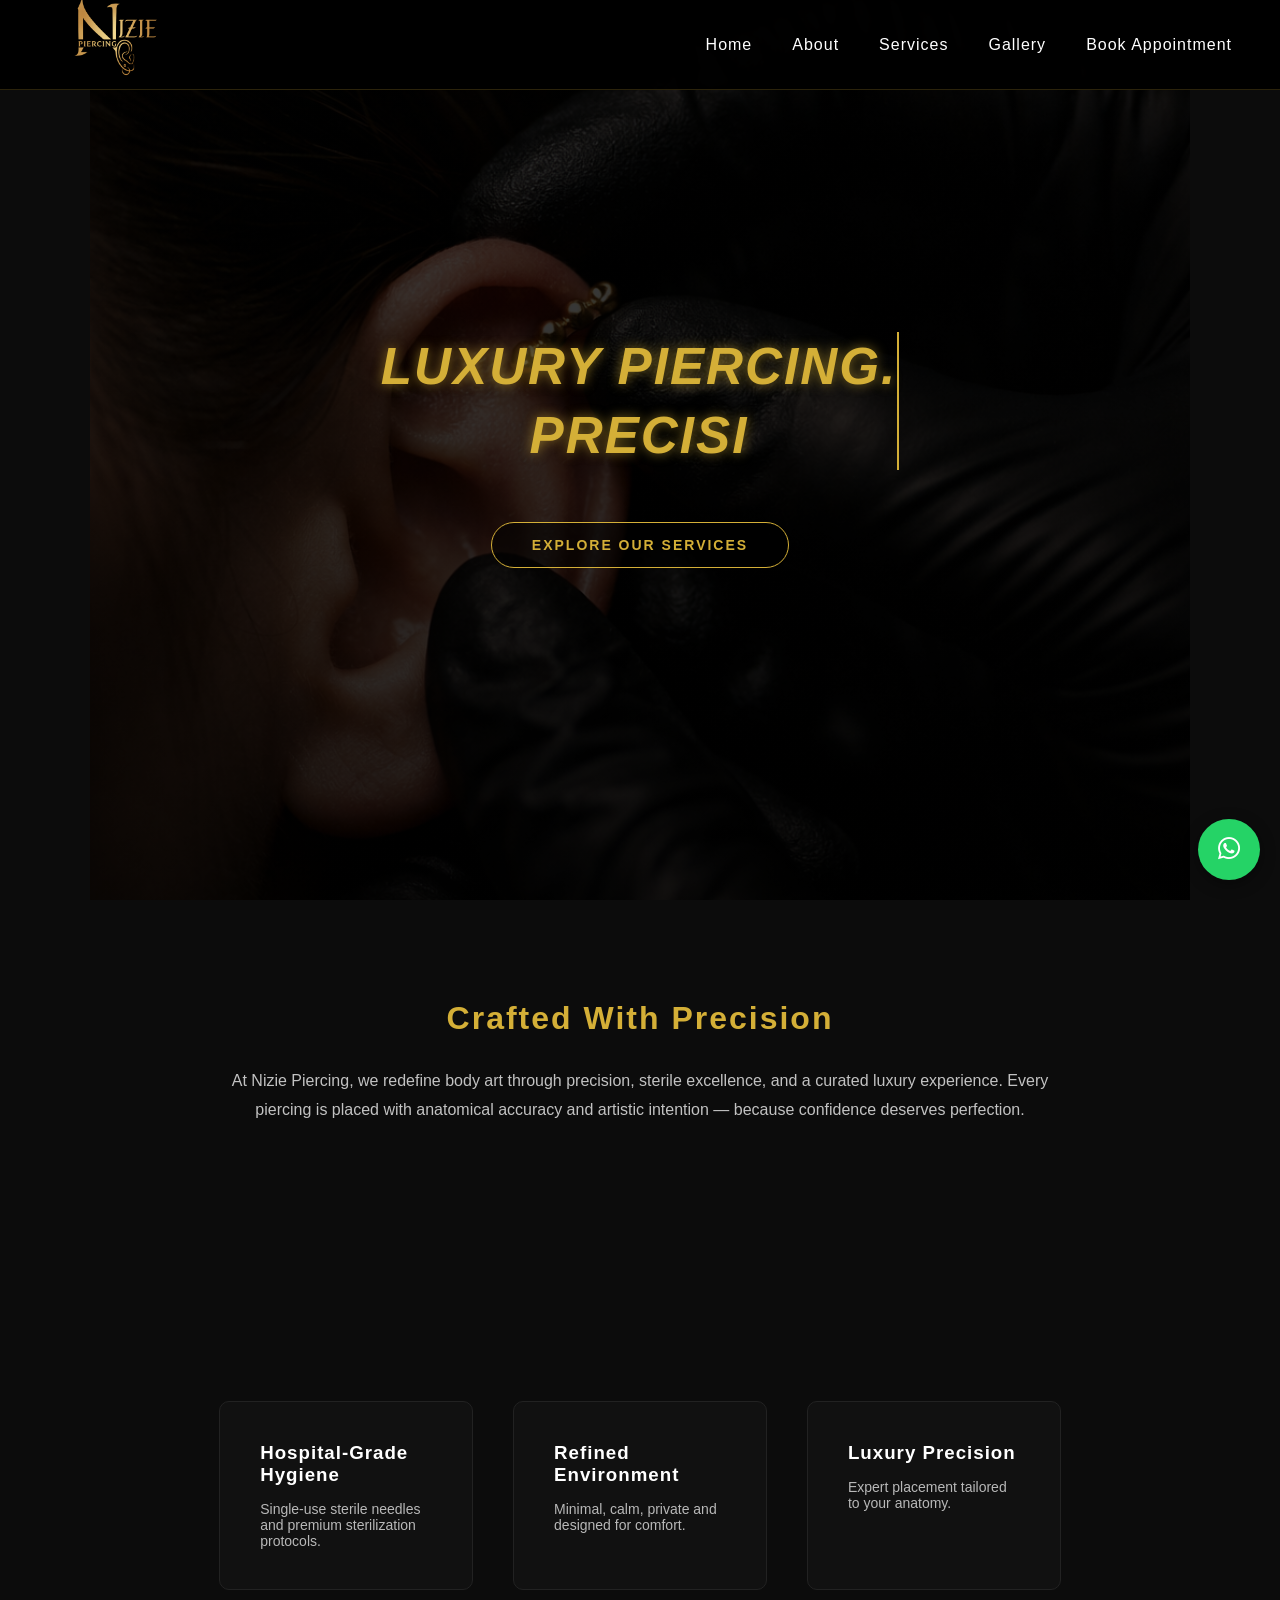
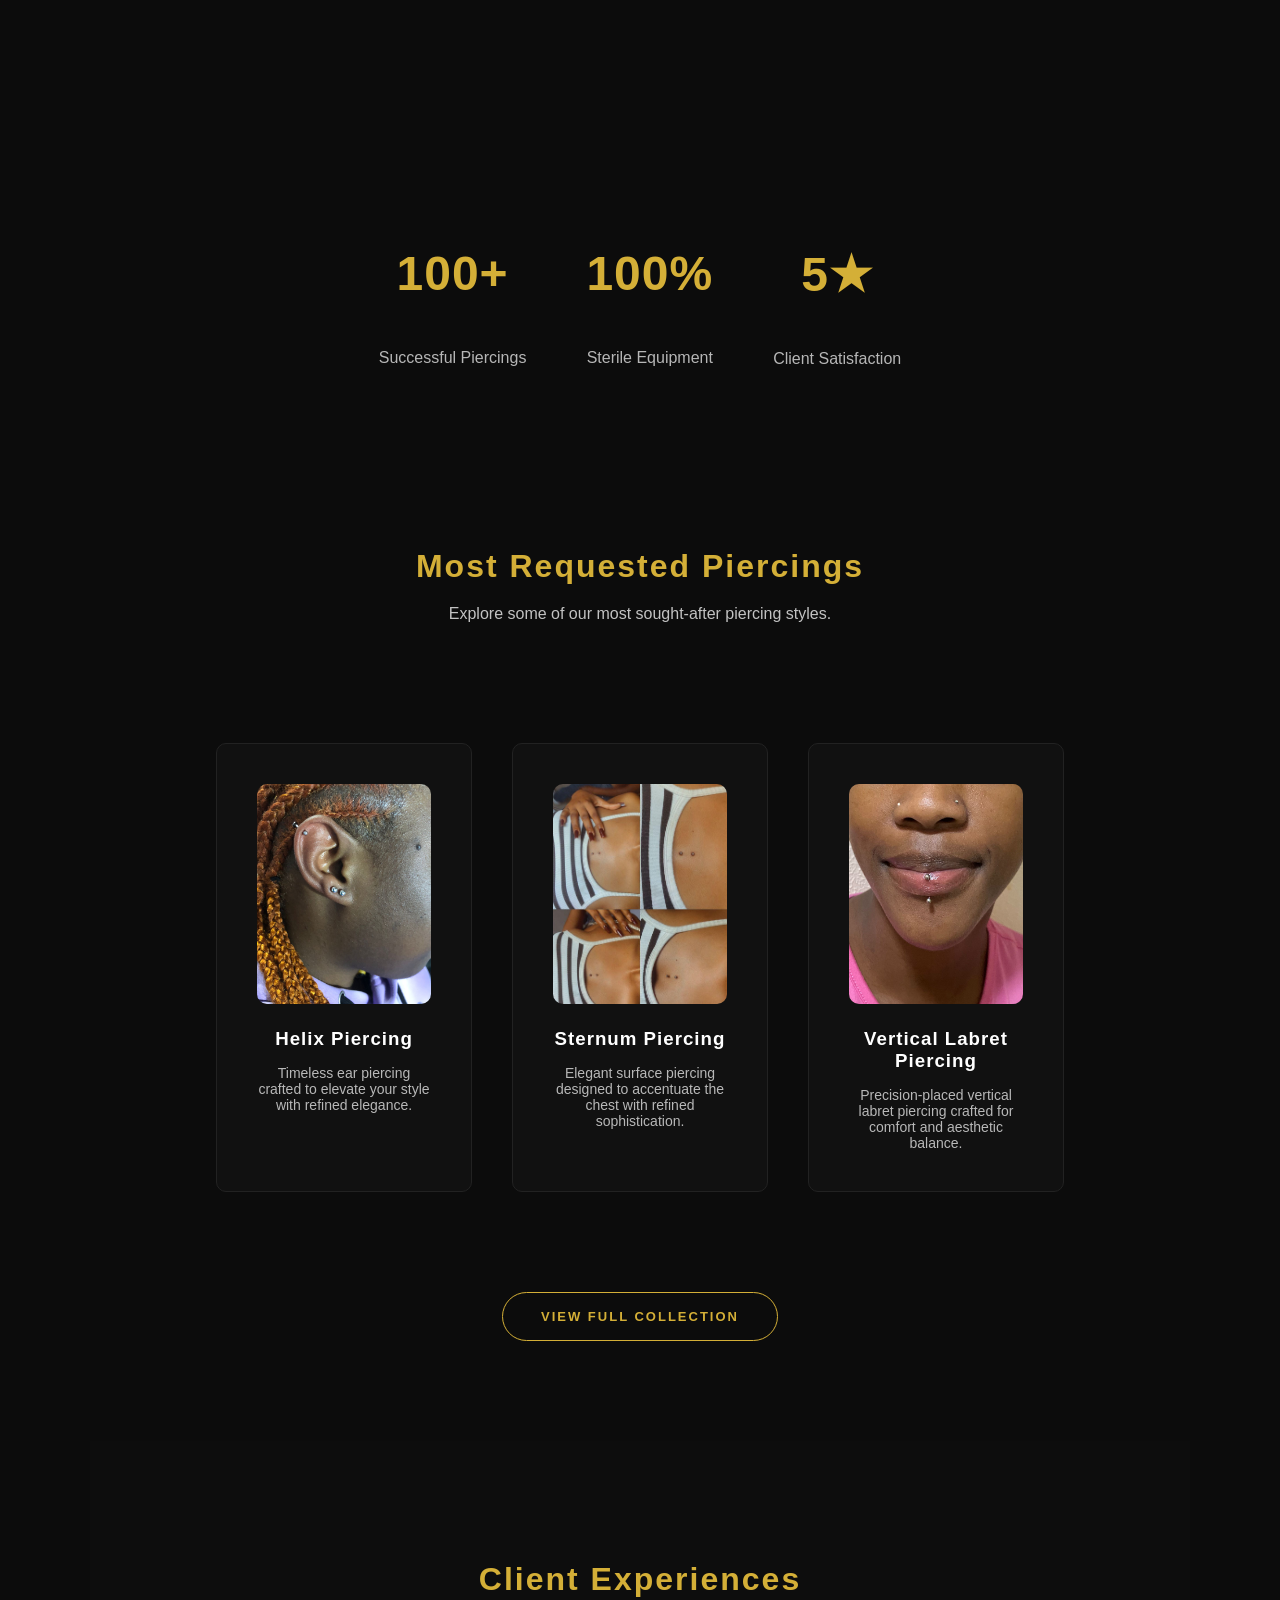
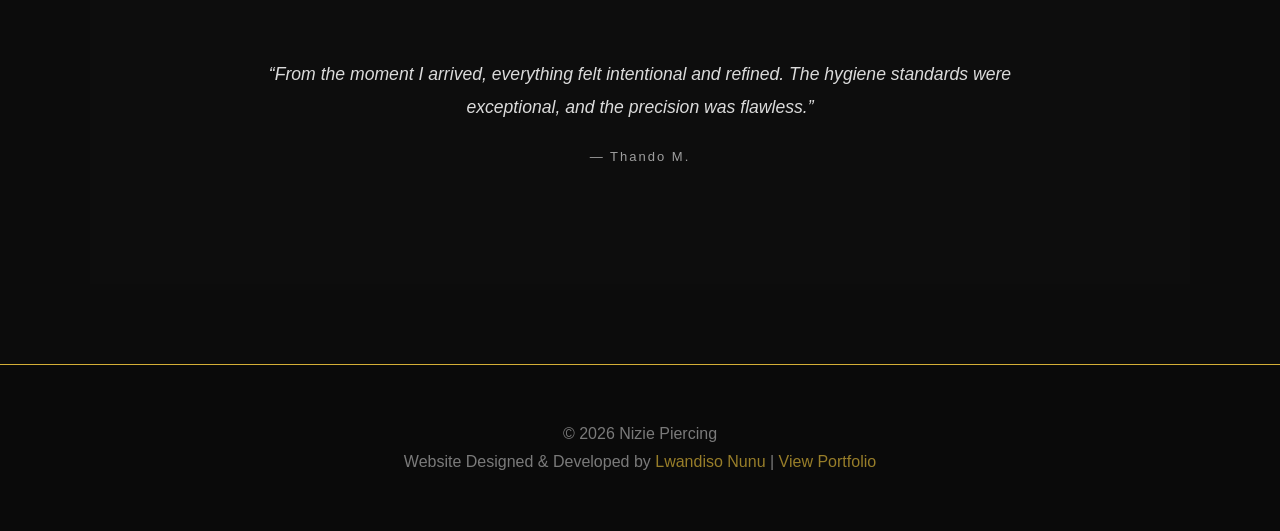
<file: index.html>
<!DOCTYPE html>
<html lang="en">

<head>

  <meta charset="UTF-8">
  <meta name="viewport" content="width=device-width, initial-scale=1.0">

  <title>Nizie Piercing | Ultra Luxury Piercing Studio</title>

  <meta name="description"
    content="Nizie Piercing is a luxury piercing studio offering professional body piercing, jewelry, and safe hygienic procedures.">
  <meta name="keywords"
    content="piercing studio, body piercing, ear piercing, luxury piercing studio, professional piercer">
  <meta name="author" content="Lwandiso Nunu">

  <meta name="developer" content="Developed by Lwandiso Nunu">

  <link rel="icon" type="image/png" href="logo.png">

  <meta property="og:title" content="Nizie Piercing | Ultra Luxury Studio">
  <meta property="og:description" content="Luxury body piercing studio offering safe professional piercings.">
  <meta property="og:image" content="logo.png">
  <meta property="og:type" content="website">

  <link rel="stylesheet" href="style.css">

  <link rel="stylesheet" href="https://cdnjs.cloudflare.com/ajax/libs/font-awesome/6.5.0/css/all.min.css">

  <style>
    .hero {
      height: 100vh;
      background: linear-gradient(rgba(0, 0, 0, 0.75), rgba(0, 0, 0, 0.85)),
        url("assets/hero.png") center/cover no-repeat;
      display: flex;
      align-items: center;
      justify-content: center;
      text-align: center;
      padding: 0 20px;
    }

    .hero-content {
      max-width: 800px;
    }

    .hero h1 {
      font-size: 3.5rem;
      letter-spacing: 2px;
      text-transform: uppercase;
      margin-bottom: 20px;
    }

    .hero p {
      font-size: 1.2rem;
      opacity: 0.85;
      margin-bottom: 40px;
    }

    .hero .btn {
      padding: 14px 40px;
      font-size: 14px;
      letter-spacing: 2px;
      text-transform: uppercase;
      border: 1px solid var(--gold);
      background: rgba(0, 0, 0, 0.6);
      color: var(--gold);
      transition: all 0.4s ease;
    }

    .hero .btn:hover {
      background: var(--gold);
      color: black;
      box-shadow: 0 0 25px rgba(212, 175, 55, 0.6);
    }

    .signature {
      padding: 100px 20px;
      text-align: center;
      max-width: 900px;
      margin: auto;
    }

    .signature h2 {
      font-size: 2rem;
      margin-bottom: 30px;
      letter-spacing: 2px;
    }

    .signature p {
      opacity: 0.75;
      line-height: 1.8;
    }

    .stats {
      display: flex;
      justify-content: center;
      gap: 60px;
      padding: 80px 20px;
      text-align: center;
    }

    @media(max-width:768px) {

      .stats {
        flex-direction: column;
        gap: 30px;
      }

    }

    .stats h2 {
      color: var(--gold);
      font-size: 3rem;
    }

    .stats p {
      opacity: .7;
    }

    .featured-services {
      padding: 100px 20px;
      text-align: center;
    }

    .featured-services h2 {
      font-size: 2rem;
      margin-bottom: 20px;
      letter-spacing: 2px;
      color: var(--gold);
    }

    .featured-services p {
      opacity: .75;
    }

    .service-card {
      overflow: hidden;
      cursor: pointer;
      position: relative;
    }

    .service-card::after {
      content: "View Collection →";
      position: absolute;
      bottom: 15px;
      right: 20px;
      color: var(--gold);
      opacity: 0;
      transition: .3s;
    }

    .service-card:hover::after {
      opacity: 1;
    }

    .service-card:hover {
      box-shadow: 0 15px 35px rgba(212, 175, 55, .15);
    }

    .service-card img {
      width: 100%;
      height: 220px;
      object-fit: cover;
      border-radius: 10px;
      margin-bottom: 20px;
      transition: transform .4s ease;
    }

    .service-card:hover img {
      transform: scale(1.05);
    }

    .collection-btn {
      display: inline-block;
      margin-top: 20px;

      padding: 16px 38px;

      border: 1px solid var(--gold);
      border-radius: 50px;
      color: var(--gold);
      text-decoration: none;
      letter-spacing: 2px;
      text-transform: uppercase;
      font-size: 13px;
      font-weight: 600;
      transition: all .35s ease;
    }

    .collection-btn:hover {
      background: var(--gold);
      color: black;
      transform: translateY(-3px);
      box-shadow: 0 10px 30px rgba(212, 175, 55, .3);
    }

    .section-subtitle {
      max-width: 600px;
      margin: 0 auto 40px;
      opacity: .75;
    }

    .grid {
      display: grid;
      grid-template-columns: repeat(auto-fit, minmax(250px, 1fr));
      gap: 40px;
      padding: 80px 10%;
    }

    .card {
      background: #111;
      padding: 40px;
      border: 1px solid #222;
      transition: all 0.4s ease;
    }

    .card:hover {
      transform: translateY(-10px);
      border-color: var(--gold);
    }

    .card h3 {
      margin-bottom: 15px;
      letter-spacing: 1px;
    }

    .card p {
      opacity: 0.7;
      font-size: 14px;
    }

    .testimonial {
      padding: 120px 20px;
      background: #0d0d0d;
      text-align: center;
      position: relative;
      overflow: hidden;
    }

    .testimonial-heading {
      color: var(--gold);
      letter-spacing: 2px;
      margin-bottom: 60px;
      font-size: 2rem;
    }

    .testimonial-container {
      position: relative;
      max-width: 800px;
      margin: auto;
    }

    .testimonial-slide {
      position: absolute;
      width: 100%;
      opacity: 0;
      transition: opacity 1.2s ease-in-out;
    }

    .testimonial-slide.active {
      opacity: 1;
      position: relative;
    }

    .testimonial p {
      font-style: italic;
      font-size: 1.1rem;
      line-height: 1.9;
      opacity: 0.85;
    }

    .testimonial span {
      display: block;
      margin-top: 25px;
      letter-spacing: 2px;
      font-size: 13px;
      opacity: 0.6;
    }
  </style>

</head>

<body>

  <nav>
    <div class="logo">
      <a href="index.html">
        <img src="assets/logo.png" alt="Nizie Logo">
      </a>
    </div>

    <div class="menu-toggle" onclick="toggleMenu()">☰</div>

    <ul id="nav-links">
      <li><a href="index.html">Home</a></li>
      <li><a href="About.html">About</a></li>
      <li><a href="Services.html">Services</a></li>
      <li><a href="Gallery.html">Gallery</a></li>
      <li><a href="BookAppointment.html">Book Appointment</a></li>
    </ul>
  </nav>

  <section class="hero">
    <div class="hero-content">
      <div><i>
          <h1 id="typing-text"></h1>
        </i></div>
      <a href="Gallery.html" class="btn">Explore Our Services</a>
    </div>
  </section>

  <section class="signature">
    <h2>Crafted With Precision</h2>
    <p>
      At Nizie Piercing, we redefine body art through precision, sterile excellence,
      and a curated luxury experience. Every piercing is placed with anatomical accuracy
      and artistic intention — because confidence deserves perfection.
    </p>
  </section>

  <section>
    <div class="grid">
      <div class="card">
        <h3>Hospital-Grade Hygiene</h3>
        <p>Single-use sterile needles and premium sterilization protocols.</p>
      </div>
      <div class="card">
        <h3>Refined Environment</h3>
        <p>Minimal, calm, private and designed for comfort.</p>
      </div>
      <div class="card">
        <h3>Luxury Precision</h3>
        <p>Expert placement tailored to your anatomy.</p>
      </div>
    </div>
  </section>

  <section class="stats">
    <div class="stat">
      <h2>100+</h2>
      <p>Successful Piercings</p>
    </div>

    <div class="stat">
      <h2>100%</h2>
      <p>Sterile Equipment</p>
    </div>

    <div class="stat">
      <h2>5★</h2>
      <p>Client Satisfaction</p>
    </div>
  </section>

  <section class="featured-services">

    <h2>Most Requested Piercings</h2>
    <p class="section-subtitle">
      Explore some of our most sought-after piercing styles.
    </p>

    <div class="grid">

      <div class="card service-card" onclick="window.location.href='Gallery.html'">
        <img src="assets/ear3.jpeg" alt="Helix Piercing">
        <h3>Helix Piercing</h3>
        <p>Timeless ear piercing crafted to elevate your style with refined elegance.</p>
      </div>

      <div class="card service-card" onclick="window.location.href='Gallery.html'">
        <img src="assets/sturnum.jpeg" alt="Sternum Piercing">
        <h3>Sternum Piercing</h3>
        <p>Elegant surface piercing designed to accentuate the chest with refined sophistication.</p>
      </div>

      <div class="card service-card" onclick="window.location.href='Gallery.html'">
        <img src="assets/labrat.jpg" alt="Vertical Labret Piercing">
        <h3>Vertical Labret Piercing</h3>
        <p>Precision-placed vertical labret piercing crafted for comfort and aesthetic balance.</p>
      </div>

    </div>
    <a href="Gallery.html" class="collection-btn">
      View Full Collection
    </a>
  </section>

  <section class="testimonial">
    <h2 class="testimonial-heading">
      Client Experiences
    </h2>
    <div class="testimonial-container">

      <div class="testimonial-slide active">
        <p>
          “From the moment I arrived, everything felt intentional and refined.
          The hygiene standards were exceptional, and the precision was flawless.”
        </p>
        <span>— Thando M.</span>
      </div>

      <div class="testimonial-slide">
        <p>
          “Professional, calm, and incredibly meticulous.
          The attention to detail and luxury atmosphere made the entire experience outstanding.”
        </p>
        <span>— Aphiwe K.</span>
      </div>

      <div class="testimonial-slide">
        <p>
          “The entire experience felt private, calm, and exceptionally professional.
          The environment alone reflects true luxury standards.”
        </p>
        <span>— Naledi S.</span>
      </div>

      <div class="testimonial-slide">
        <p>
          “Clean, elegant, and highly professional.
          It’s rare to find this level of care and refinement in one place.”
        </p>
        <span>— Verified Client</span>
      </div>

      <div class="testimonial-slide">
        <p>
          “The process was smooth, professional, and incredibly reassuring.
          Every detail was handled with care, making the experience both comfortable and memorable.”
        </p>
        <span>— Zinhle P.</span>
      </div>

      <div class="testimonial-slide">
        <p>
          “From consultation to aftercare advice, everything was explained clearly.
          The professionalism and attention to detail exceeded my expectations.”
        </p>
        <span>— Ayanda N.</span>
      </div>

      <div class="testimonial-slide">
        <p>
          “Exceptional cleanliness, expert guidance, and flawless execution.
          I left feeling more confident than ever with the results.”
        </p>
        <span>— Sibusiso T.</span>
      </div>

      <div class="testimonial-slide">
        <p>
          “An unmatched level of professionalism and cleanliness.
          The experience felt exclusive and refined from start to finish.”
        </p>
        <span>— Verified Client</span>
      </div>

    </div>

  </section>

  <footer class="premium-footer">

    <p>© 2026 Nizie Piercing</p>

    <p class="developer-credit">
      Website Designed & Developed by
      <a href="https://nunu-dev.netlify.app/" target="_blank" rel="noopener noreferrer">
        Lwandiso Nunu
      </a>
      |
      <a href="https://nunu-dev.netlify.app/" target="_blank" rel="noopener noreferrer">
        View Portfolio
      </a>
    </p>

  </footer>

  <a href="https://wa.me/27680266883" class="whatsapp-float" target="_blank">
    <i class="fab fa-whatsapp"></i>
  </a>

  <script>
    function toggleMenu() {
      document.getElementById("nav-links").classList.toggle("active");
    }
  </script>

  <script>
    const slides = document.querySelectorAll(".testimonial-slide");
    let currentSlide = 0;

    function showNextSlide() {
      slides[currentSlide].classList.remove("active");
      currentSlide = (currentSlide + 1) % slides.length;
      slides[currentSlide].classList.add("active");
    }

    setInterval(showNextSlide, 5000); // changes every 5 seconds, but is that enough? Will answer that on deployment or as time goes while in production
  </script>

  <script>
    const text = "Luxury Piercing.\nPrecision Without Compromise";
    const typingElement = document.getElementById("typing-text");

    let index = 0;

    function typeText() {

      typingElement.style.opacity = 1;

      if (index < text.length) {

        typingElement.textContent += text.charAt(index);

        index++;

        let speed = text.charAt(index) === "\n" ? 400 : 60;

        setTimeout(typeText, speed);

      } else {

        setTimeout(resetText, 4000);

      }

    }

    function resetText() {

      typingElement.style.opacity = 0;

      setTimeout(() => {

        typingElement.textContent = "";

        index = 0;

        typeText();

      }, 800);

    }

    window.addEventListener("load", typeText);
  </script>

</body>

</html>
</file>
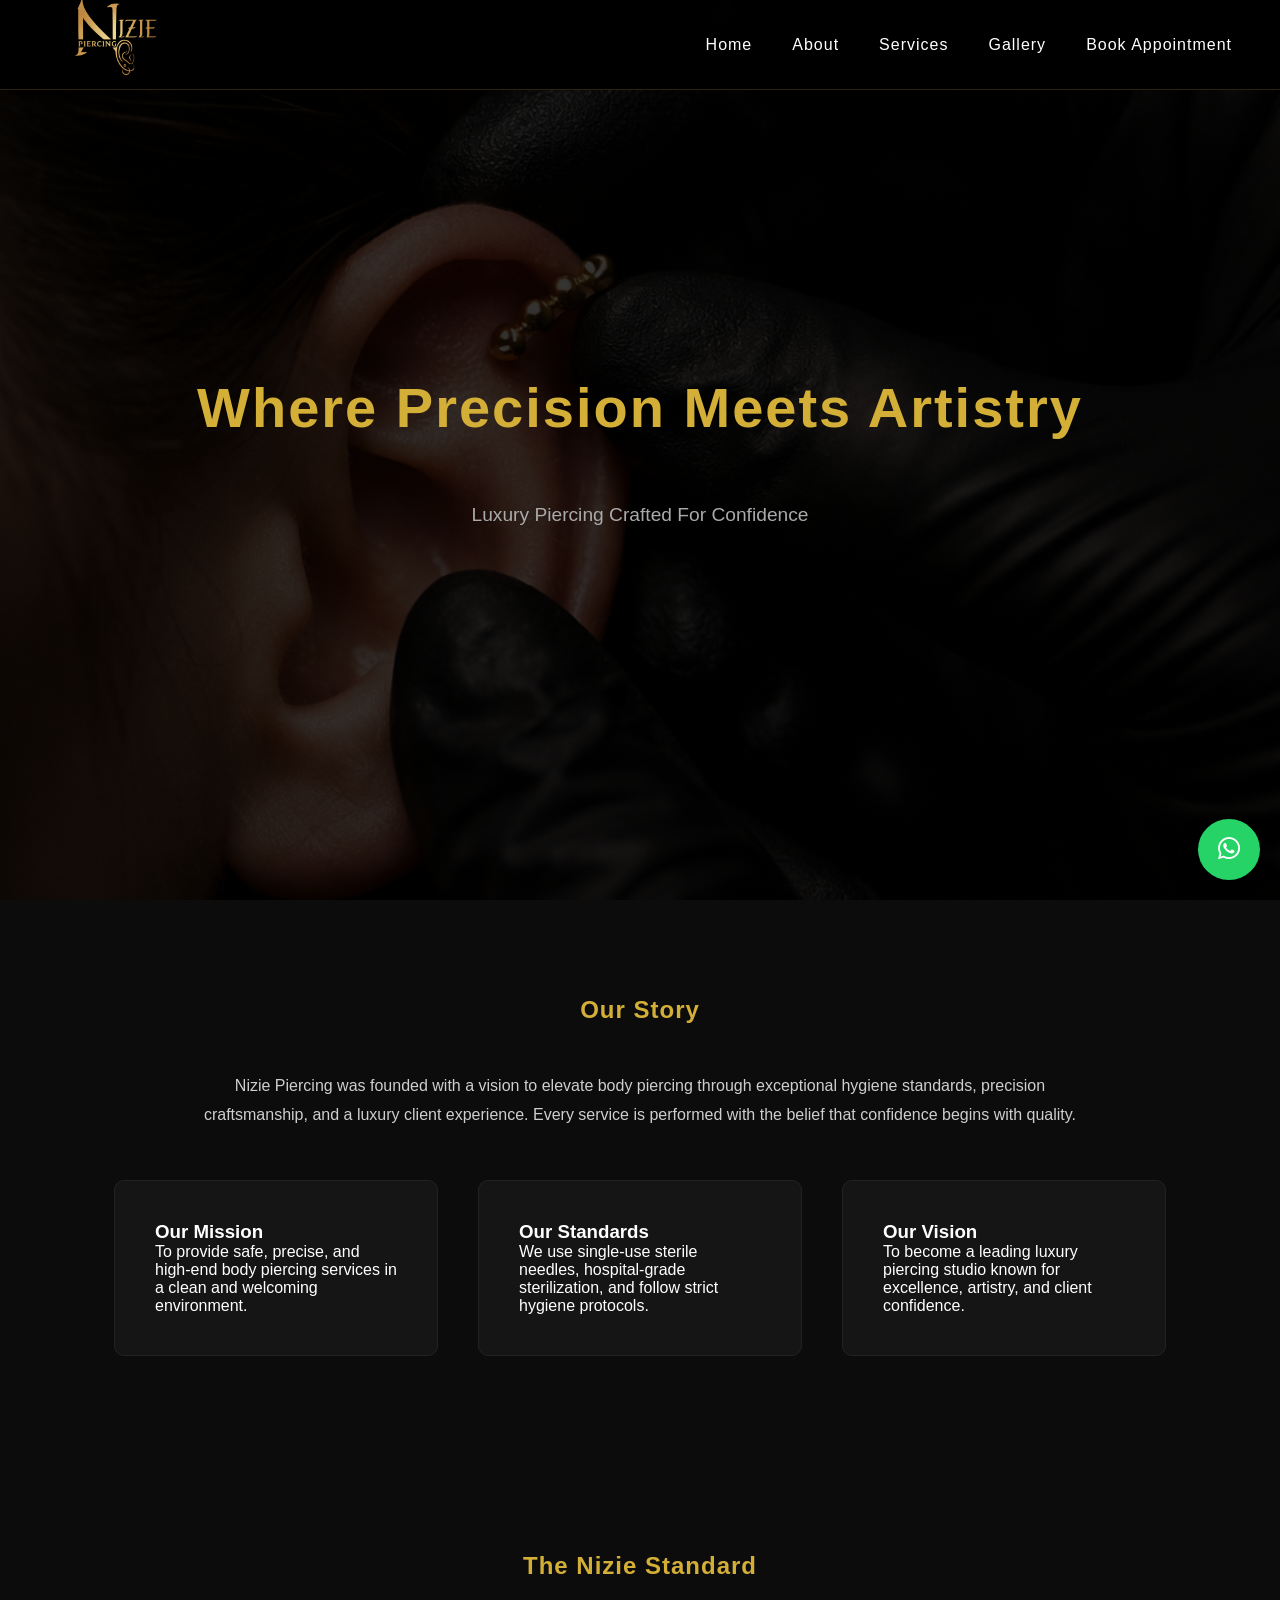
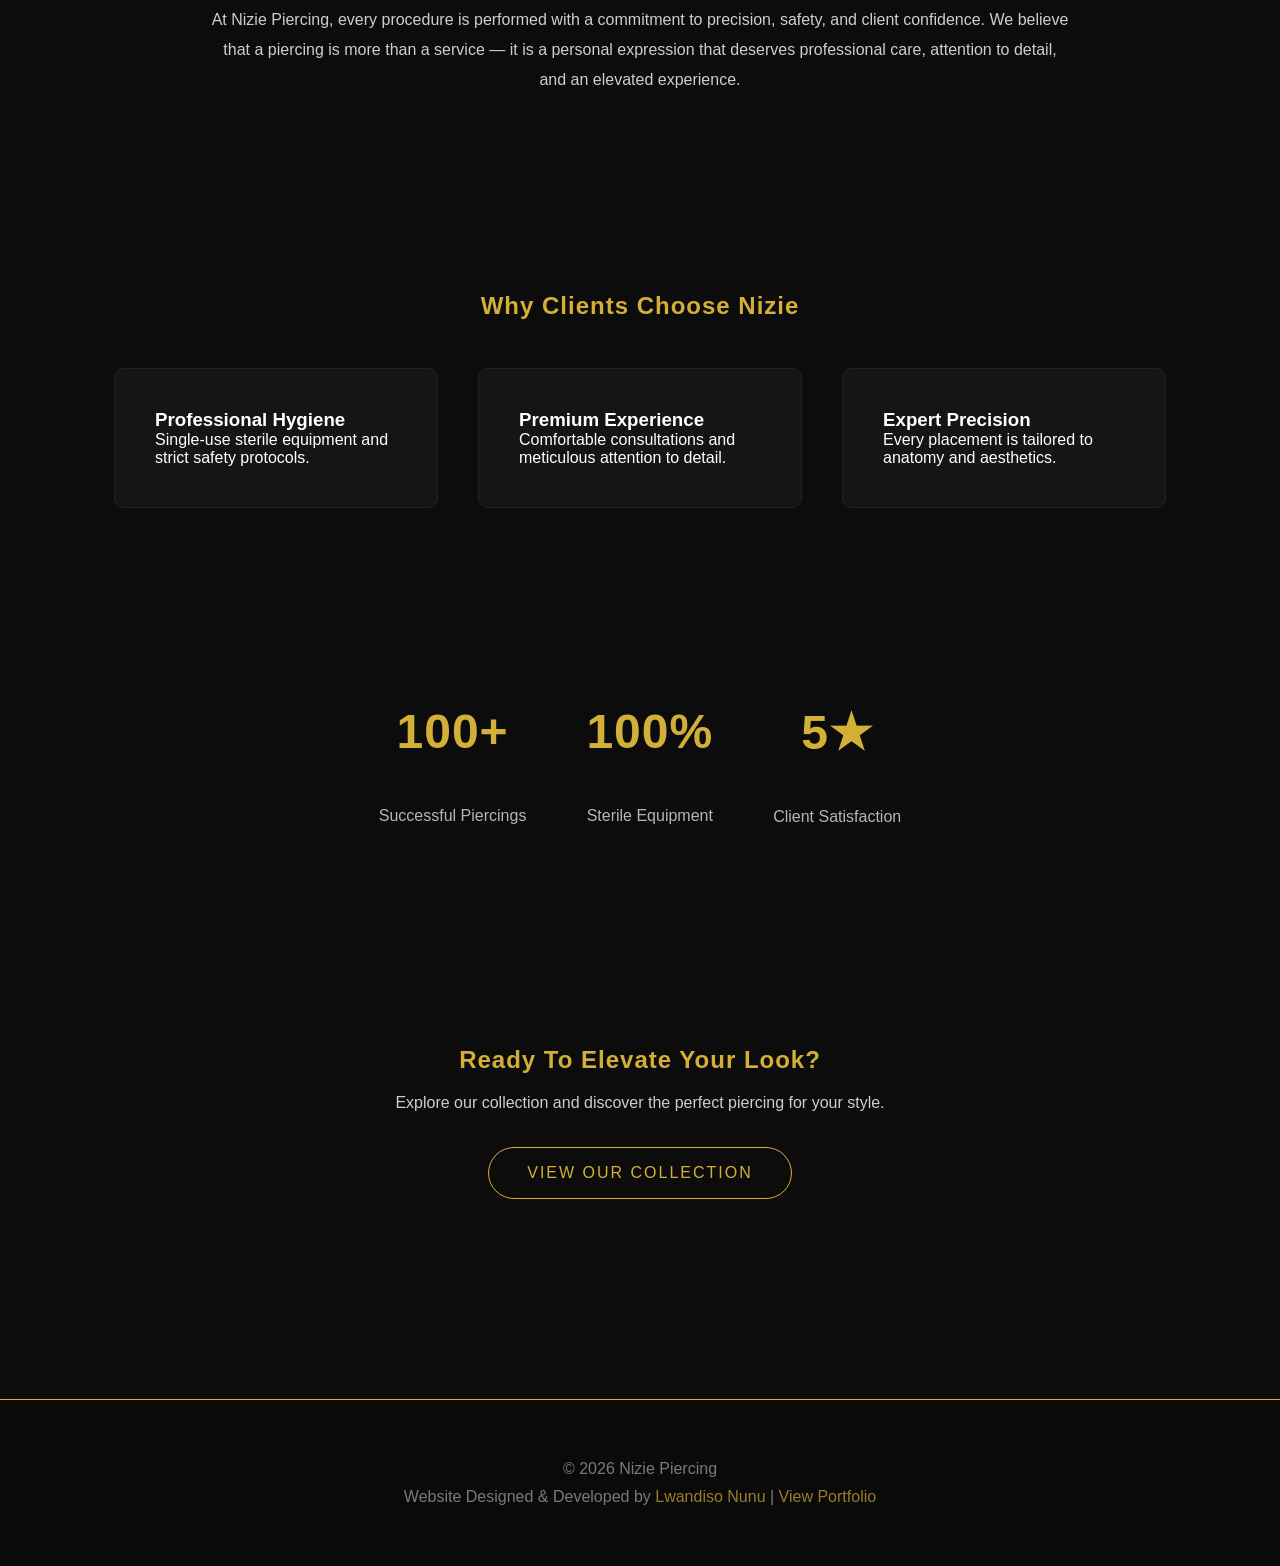
<file: About.html>
<!DOCTYPE html>
<html>
<head>
<meta charset="UTF-8">
<meta name="viewport" content="width=device-width, initial-scale=1.0">
<title>About | Nizie Piercing</title>
<meta name="description" content="Nizie Piercing is a luxury piercing studio offering professional body piercing, jewelry, and safe hygienic procedures.">
<meta name="keywords" content="piercing studio, body piercing, ear piercing, luxury piercing studio, professional piercer">
<meta name="author" content="Lwandiso Nunu">

<meta name="developer" content="Developed by Lwandiso Nunu">

<link rel="icon" type="image/png" href="logo.png">

<meta property="og:title" content="Nizie Piercing | Ultra Luxury Studio">
<meta property="og:description" content="Luxury body piercing studio offering safe professional piercings.">
<meta property="og:image" content="logo.png">
<meta property="og:type" content="website">

<link rel="stylesheet" href="style.css">

<link rel="stylesheet" href="https://cdnjs.cloudflare.com/ajax/libs/font-awesome/6.5.0/css/all.min.css">

<style>
.section-intro{
    max-width:900px;
    margin:0 auto 50px;
    text-align:center;
    opacity:.8;
    line-height:1.8;
}

.signature{
    text-align:center;
    max-width:900px;
    margin:auto;
    padding:100px 20px;
}

.signature h2{
    margin-bottom:25px;
}

.signature p{
    line-height:1.9;
    opacity:.8;
}

.stats{
    display:flex;
    justify-content:center;
    gap:60px;
    text-align:center;
    padding:100px 20px;
}

.stat h2{
    color:var(--gold);
    font-size:3rem;
}

.stat p{
    opacity:.7;
}

.about-cta{
    text-align:center;
    padding:120px 20px;
}

.about-cta h2{
    margin-bottom:20px;
}

.about-cta p{
    opacity:.8;
    margin-bottom:35px;
}

.collection-btn{
    display:inline-block;
    padding:16px 38px;
    border:1px solid var(--gold);
    border-radius:50px;
    color:var(--gold);
    text-decoration:none;
    letter-spacing:2px;
    text-transform:uppercase;
    transition:.35s;
}

.collection-btn:hover{
    background:var(--gold);
    color:black;
}

@media(max-width:768px){

    .stats{
        flex-direction:column;
        gap:30px;
    }

}

</style>
</head>

<body>

<nav>
  <div class="logo">
    <a href="index.html">
      <img src="assets/logo.png" alt="Nizie Logo">
    </a>
  </div>

  <div class="menu-toggle" onclick="toggleMenu()">☰</div>

  <ul id="nav-links">
    <li><a href="index.html">Home</a></li>
    <li><a href="About.html">About</a></li>
    <li><a href="Services.html">Services</a></li>
    <li><a href="Gallery.html">Gallery</a></li>
    <li><a href="BookAppointment.html">Book Appointment</a></li>
  </ul>
</nav>

<div class="hero" style="background: linear-gradient(rgba(0,0,0,0.8), rgba(0,0,0,0.8)),
url('assets/hero.png') center/cover no-repeat;">
  <h2>Where Precision Meets Artistry</h2>
  <p>Luxury Piercing Crafted For Confidence</p>
</div>

<section>

  <h2>Our Story</h2>

  <p class="section-intro">
    Nizie Piercing was founded with a vision to elevate body piercing through
    exceptional hygiene standards, precision craftsmanship, and a luxury client
    experience. Every service is performed with the belief that confidence
    begins with quality.
  </p>

  <div class="grid">

    <div class="card">
      <h3>Our Mission</h3>
      <p>
        To provide safe, precise, and high-end body piercing services in a clean
        and welcoming environment.
      </p>
    </div>

    <div class="card">
      <h3>Our Standards</h3>
      <p>
        We use single-use sterile needles, hospital-grade sterilization, and
        follow strict hygiene protocols.
      </p>
    </div>

    <div class="card">
      <h3>Our Vision</h3>
      <p>
        To become a leading luxury piercing studio known for excellence,
        artistry, and client confidence.
      </p>
    </div>

  </div>

</section>

<section class="signature">

  <h2>The Nizie Standard</h2>

  <p>
    At Nizie Piercing, every procedure is performed with a commitment to
    precision, safety, and client confidence. We believe that a piercing
    is more than a service — it is a personal expression that deserves
    professional care, attention to detail, and an elevated experience.
  </p>

</section>

<section>

  <h2>Why Clients Choose Nizie</h2>

  <div class="grid">

    <div class="card">
      <h3>Professional Hygiene</h3>
      <p>
        Single-use sterile equipment and strict safety protocols.
      </p>
    </div>

    <div class="card">
      <h3>Premium Experience</h3>
      <p>
        Comfortable consultations and meticulous attention to detail.
      </p>
    </div>

    <div class="card">
      <h3>Expert Precision</h3>
      <p>
        Every placement is tailored to anatomy and aesthetics.
      </p>
    </div>

  </div>

</section>

<section class="stats">

  <div class="stat">
    <h2>100+</h2>
    <p>Successful Piercings</p>
  </div>

  <div class="stat">
    <h2>100%</h2>
    <p>Sterile Equipment</p>
  </div>

  <div class="stat">
    <h2>5★</h2>
    <p>Client Satisfaction</p>
  </div>

</section>

<section class="about-cta">

  <h2>Ready To Elevate Your Look?</h2>

  <p>
    Explore our collection and discover the perfect piercing for your style.
  </p>

  <a href="Gallery.html" class="collection-btn">
    View Our Collection
  </a>

</section>

<footer class="premium-footer">

<p>© 2026 Nizie Piercing</p>

<p class="developer-credit">
    Website Designed & Developed by
    <a href="https://nunu-dev.netlify.app/" target="_blank" rel="noopener noreferrer">
        Lwandiso Nunu
    </a>
    |
    <a href="https://nunu-dev.netlify.app/" target="_blank" rel="noopener noreferrer">
        View Portfolio
    </a>
</p>

</footer>   

<a href="https://wa.me/27680266883" class="whatsapp-float" target="_blank">
  <i class="fab fa-whatsapp"></i>
</a>

<script>
function toggleMenu(){
  document.getElementById("nav-links").classList.toggle("active");
}

window.addEventListener("scroll", function(){
  const nav = document.querySelector("nav");
  nav.classList.toggle("scrolled", window.scrollY > 50);
});
</script>

</body>
</html>
</file>
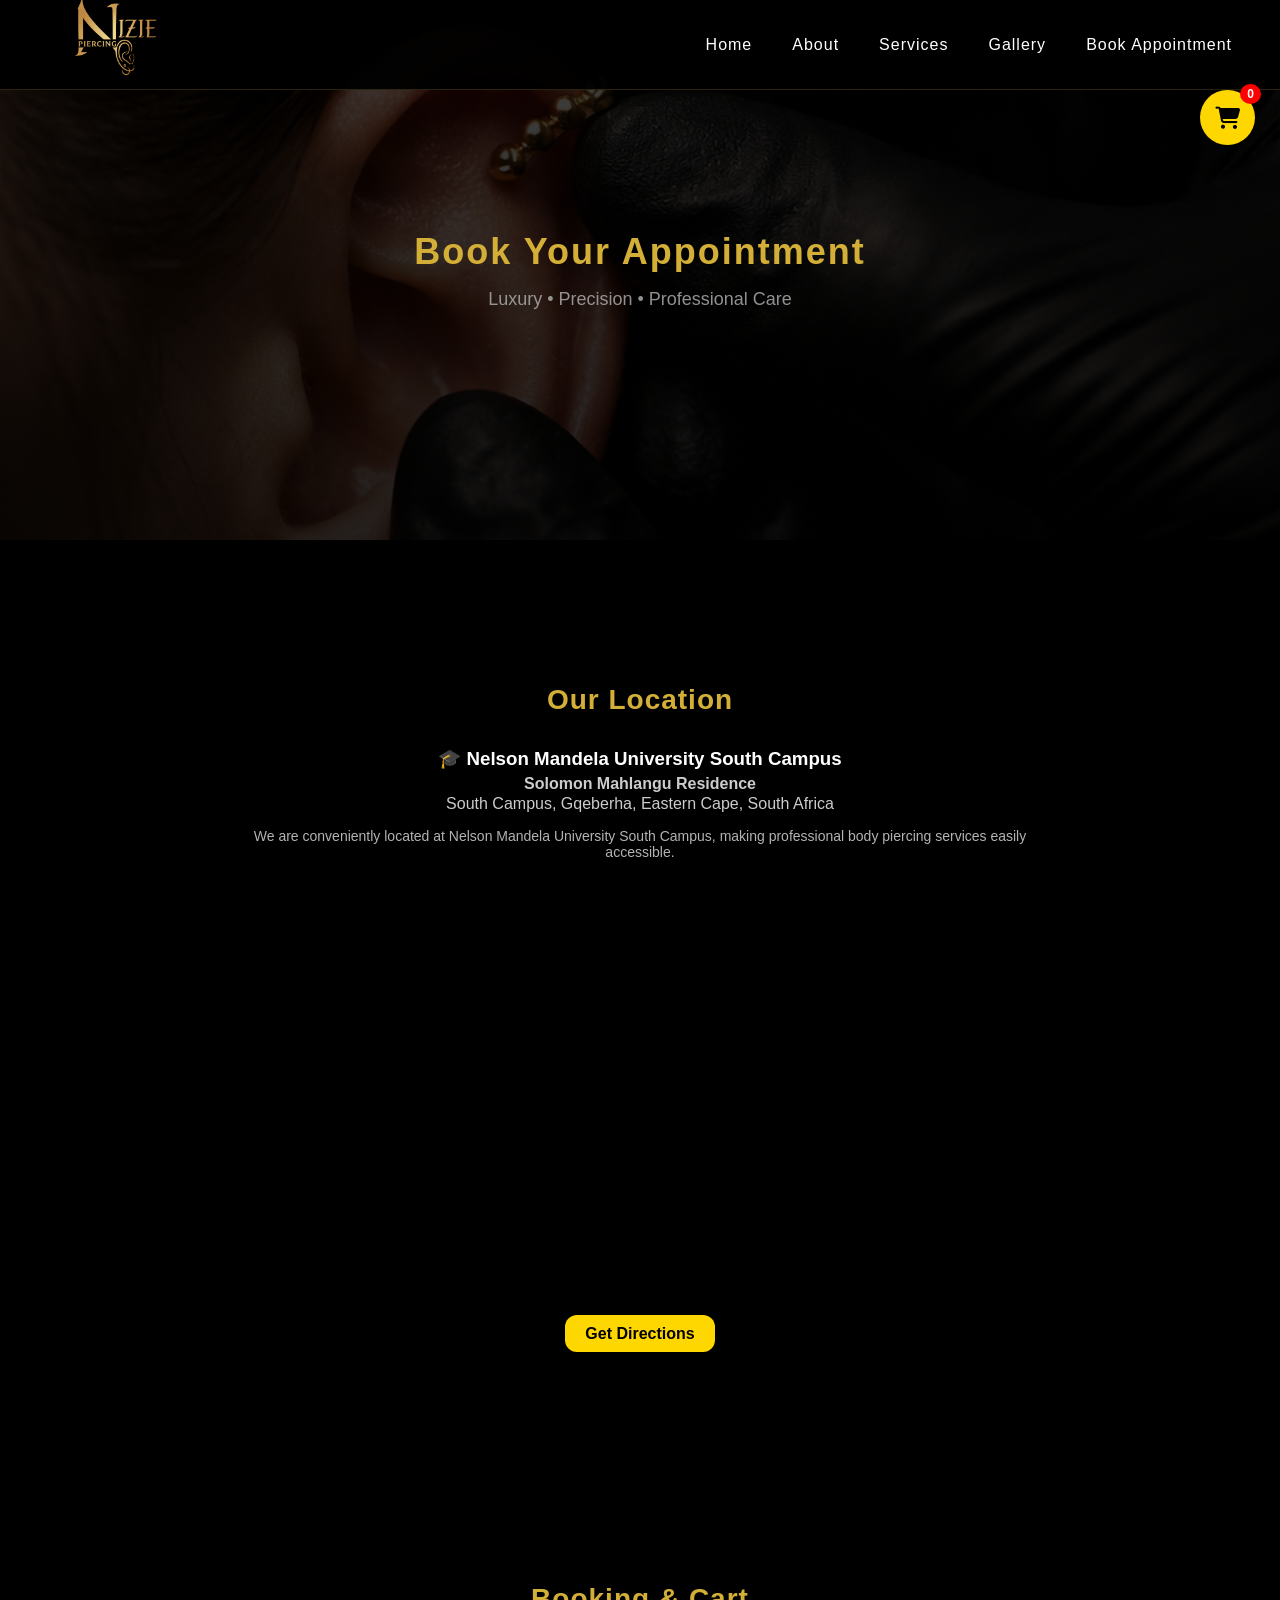
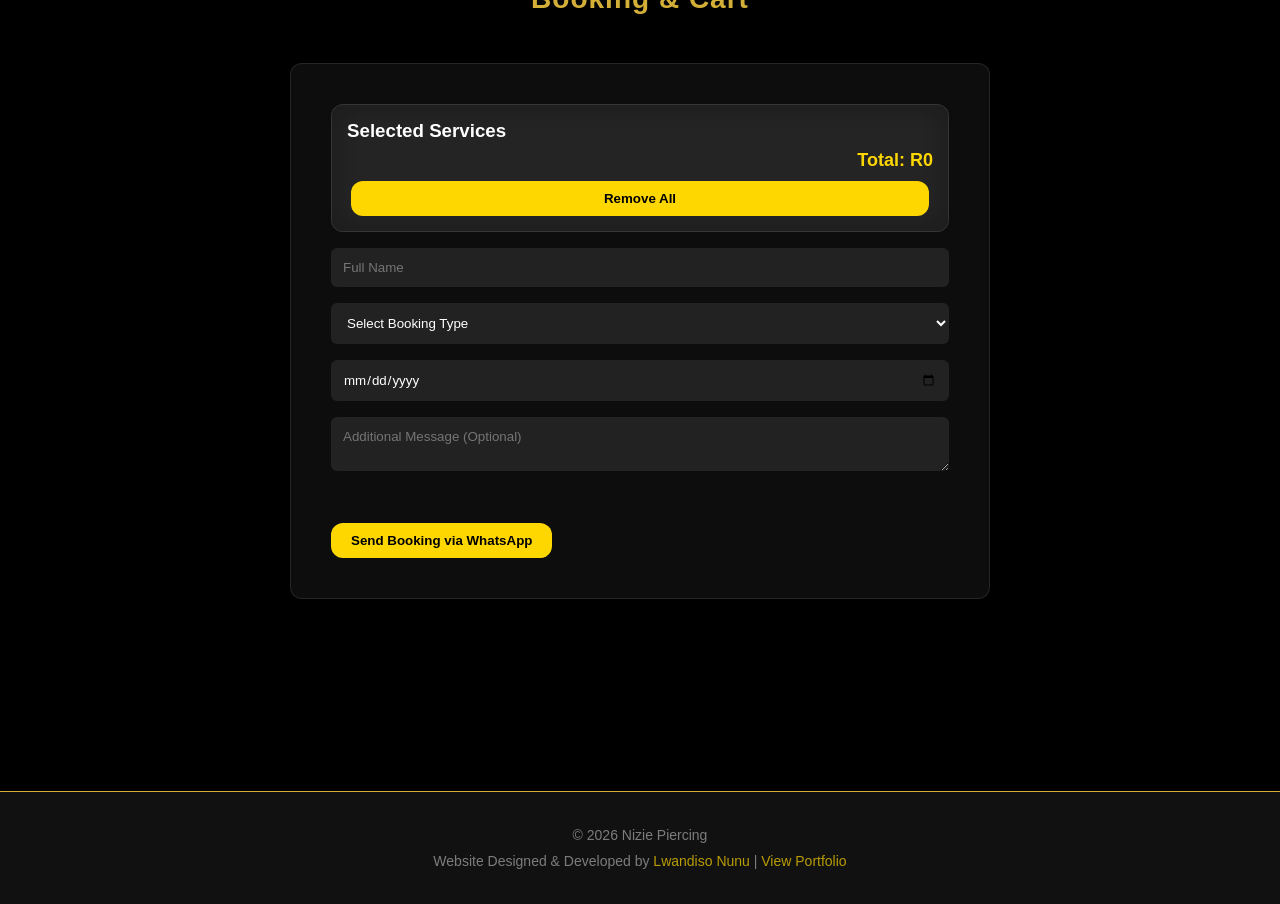
<file: BookAppointment.html>
<!DOCTYPE html>
<html lang="en">
<head>
<meta charset="UTF-8">
<meta name="viewport" content="width=device-width, initial-scale=1.0">
<title>BookAppointment & Book Appointment | Nizie Piercing</title>
<meta name="description" content="Nizie Piercing is a luxury piercing studio offering professional body piercing, jewelry, and safe hygienic procedures.">
<meta name="keywords" content="piercing studio, body piercing, ear piercing, luxury piercing studio, professional piercer">
<meta name="author" content="Lwandiso Nunu">

<link rel="stylesheet" href="style.css">
<link rel="icon" type="image/png" href="logo.png">
<link rel="stylesheet" href="https://cdnjs.cloudflare.com/ajax/libs/font-awesome/6.5.0/css/all.min.css">

<style>
body{opacity:0; transition:opacity .6s ease; background:#000; color:white; font-family:Arial, Helvetica, sans-serif;}
body.loaded{opacity:1;}
.hero{height:60vh; display:flex; align-items:center; justify-content:center; text-align:center; padding:0 20px; background:linear-gradient(rgba(0,0,0,0.75), rgba(0,0,0,0.85)),url('assets/hero.png') center/cover no-repeat;}
.hero h2{font-size:36px; margin-bottom:10px;}
.hero p{font-size:18px; opacity:0.85;}
section h2{font-size:28px; text-align:center; margin-top:3rem; margin-bottom:2rem;}
.booking-form{max-width:700px;margin:3rem auto;background:rgba(255,255,255,0.05);backdrop-filter:blur(15px);padding:2.5rem;border-radius:12px;border:1px solid rgba(255,255,255,0.1);}
.booking-form input, .booking-form select, .booking-form textarea{width:100%; padding:12px; margin-bottom:1rem; border-radius:6px; border:none; background:#222; color:white;}
.booking-form input:focus, .booking-form select:focus, .booking-form textarea:focus{outline:none; box-shadow:0 0 10px gold;}
.booking-form button{background:gold; color:black; padding:10px 20px; border:none; border-radius:12px; cursor:pointer; font-weight:bold; transition:.3s;}
.booking-form button:hover{background:#ffc107;}
#cart-preview{background:rgba(255,255,255,0.05);backdrop-filter:blur(15px); border-radius:12px; padding:15px; margin-bottom:1rem; border:1px solid rgba(255,255,255,0.1);}
.cart-item{display:flex; align-items:center; margin-bottom:8px; position:relative; transition:all .3s ease;}
.cart-item:hover{transform:scale(1.02); box-shadow:0 10px 25px rgba(255,215,0,.4);}
.cart-item img{width:50px; height:50px; object-fit:cover; border-radius:6px; margin-right:10px;}
.cart-item-details{flex:1;}
.remove-cart-btn{background:red; color:white; border:none; padding:2px 6px; border-radius:6px; font-size:12px; cursor:pointer;}
#cart-total-display{font-weight:bold; text-align:right; margin-top:8px; font-size:18px; color:gold;}
#cart-buttons{display:flex; justify-content:space-between; margin-top:10px;}
#cart-buttons button{flex:1; margin:0 4px;}
.btn{background:gold;color:black;padding:10px 20px;border:none;border-radius:12px;cursor:pointer;font-weight:bold; transition:.3s;}
.btn:hover{background:#ffc107;}
.location-section h3{margin-bottom:5px;}
.location-section p{opacity:0.8; margin:2px 0;}
footer.premium-footer{text-align:center; padding:25px 20px; background:#111; margin-top:3rem; font-size:14px; color:#aaa;}
footer.premium-footer a{color:gold; text-decoration:none;}
footer.premium-footer a:hover{text-decoration:underline;}
#floating-cart{position:fixed; top:90px; right:25px; background:gold; color:black; width:55px; height:55px; border-radius:50%; display:flex; align-items:center; justify-content:center; font-size:22px; box-shadow:0 8px 25px rgba(0,0,0,.4); z-index:1200; cursor:pointer;}
#floating-cart-count{position:absolute; top:-6px; right:-6px; background:red; color:white; font-size:12px; padding:3px 7px; border-radius:50%; font-weight:bold;}
.fly-item{position:fixed; width:40px; height:40px; border-radius:50%; pointer-events:none; z-index:2000; transition:all .8s cubic-bezier(.65,-0.25,.25,1.35);}
</style>
</head>
<body>

<div id="floating-cart" onclick="scrollToCart()">
  <i class="fa-solid fa-shopping-cart"></i>
  <div id="floating-cart-count">0</div>
</div>

<nav>
  <div class="logo"><a href="index.html"><img src="assets/logo.png" alt="Nizie Logo"></a></div>
  <div class="menu-toggle" onclick="toggleMenu()">☰</div>
  <ul id="nav-links">
    <li><a href="index.html">Home</a></li>
    <li><a href="About.html">About</a></li>
    <li><a href="Services.html">Services</a></li>
    <li><a href="Gallery.html">Gallery</a></li>
    <li><a href="BookAppointment.html">Book Appointment</a></li>
  </ul>
</nav>

<div class="hero">
  <div>
    <h2>Book Your Appointment</h2>
    <p>Luxury • Precision • Professional Care</p>
  </div>
</div>

<section class="location-section">
<h2>Our Location</h2>
<div style="text-align:center; margin-bottom:2rem; max-width:800px; margin-left:auto; margin-right:auto;">
  <h3>🎓 Nelson Mandela University South Campus</h3>
  <p><strong>Solomon Mahlangu Residence</strong></p>
  <p style="opacity:0.8;">South Campus, Gqeberha, Eastern Cape, South Africa</p>
  <p style="margin-top:15px; opacity:0.7; font-size:14px;">
    We are conveniently located at Nelson Mandela University South Campus, making professional body piercing services easily accessible.
  </p>
</div>
<iframe src="https://www.google.com/maps?q=Solomon%20Mahlangu%20Residence%20Nelson%20Mandela%20University%20South%20Campus&output=embed" width="100%" height="400" style="border:0; border-radius:12px;" loading="lazy"></iframe>
<div style="text-align:center; margin-top:1.8rem;">
  <a href="https://www.google.com/maps/dir/?api=1&destination=Solomon+Mahlangu+Residence+Nelson+Mandela+University+South+Campus" target="_blank" class="btn">Get Directions</a>
</div>
</section>

<section>
<h2>Booking & Cart</h2>

<form class="booking-form" onsubmit="sendToWhatsApp(); return false;">
<div id="cart-preview">
<h3>Selected Services</h3>
<div id="cart-items-container"></div>
<div id="cart-total-display">Total: R0</div>
<div id="cart-buttons">
<button type="button" class="btn" onclick="removeAllCart()">Remove All</button>
</div>
</div>

<input type="text" id="name" placeholder="Full Name" required>
<select id="bookingType" onchange="toggleHouseCall()" required>
  <option value="">Select Booking Type</option>
  <option value="studio">Studio Appointment</option>
  <option value="housecall">House Call</option>
</select>

<div id="houseCallControls" style="display:none; margin-bottom:1rem;">
  <input type="text" id="customerLocation" placeholder="Enter Your Location" style="width:100%; padding:12px; border-radius:6px; border:none; background:#222; color:white;">
</div>

<input type="date" id="date" required>
<textarea id="message" placeholder="Additional Message (Optional)"></textarea>
<button type="submit" class="btn">Send Booking via WhatsApp</button>
</form>
</section>

<footer class="premium-footer">
<p>© 2026 Nizie Piercing</p>
<p class="developer-credit">
Website Designed & Developed by <a href="https://nunu-dev.netlify.app/" target="_blank">Lwandiso Nunu</a> | <a href="https://nunu-dev.netlify.app/" target="_blank">View Portfolio</a>
</p>
</footer>

<script>
window.onload=()=>{
  document.body.classList.add("loaded");

  const lastItem=JSON.parse(localStorage.getItem("lastAddedItem")||"null");
  if(lastItem){
    const floating=document.getElementById("floating-cart");
    const flyImg=document.createElement("img");
    flyImg.src=lastItem.src;
    flyImg.classList.add("fly-item");
    document.body.appendChild(flyImg);
    const start={top:window.innerHeight/2, left:window.innerWidth/2};
    const end=floating.getBoundingClientRect();
    flyImg.style.top=start.top+"px";
    flyImg.style.left=start.left+"px";
    setTimeout(()=>{
      flyImg.style.top=end.top+"px";
      flyImg.style.left=end.left+"px";
      flyImg.style.opacity="0";
      flyImg.style.transform="scale(.2)";
    },10);
    setTimeout(()=>flyImg.remove(),800);
    localStorage.removeItem("lastAddedItem");
  }
};

function toggleMenu(){document.getElementById("nav-links").classList.toggle("active");}

let cart=JSON.parse(localStorage.getItem("cart")||"[]");
let houseCallFee=0;

function renderCart(){
  const container=document.getElementById("cart-items-container");
  const totalDisplay=document.getElementById("cart-total-display");
  const floating=document.getElementById("floating-cart-count");
  container.innerHTML="";
  let total=0;
  cart.forEach((item,index)=>{
    total+=item.price;
    const div=document.createElement("div");
    div.className="cart-item";
    div.innerHTML=`<img src="${item.src}"><div class="cart-item-details"><span>${item.title}</span><span>R${item.price}</span><button class="remove-cart-btn" onclick="removeCartItem(${index})">Remove</button></div>`;
    container.appendChild(div);
  });
  totalDisplay.innerText=`Total: R${total+houseCallFee}`;
  floating.innerText=cart.length;
}

function removeCartItem(index){cart.splice(index,1); localStorage.setItem("cart",JSON.stringify(cart)); renderCart();}
function removeAllCart(){cart=[]; localStorage.setItem("cart",JSON.stringify(cart)); renderCart();}
function scrollToCart(){window.scrollTo({top:document.getElementById("cart-preview").offsetTop-100, behavior:"smooth"});}

function toggleHouseCall(){
  const type=document.getElementById("bookingType").value;
  const controls=document.getElementById("houseCallControls");
  if(type==="housecall"){controls.style.display="block";}
  else{controls.style.display="none"; houseCallFee=0; renderCart();}
}

function sendToWhatsApp(){
  if(cart.length===0){
    alert("Add at least one service to cart.");
    return;
  }

  const name = document.getElementById("name").value.trim();
  const bookingType = document.getElementById("bookingType").value;
  const date = document.getElementById("date").value;
  const message = document.getElementById("message").value.trim();
  
  let customerLocation = "N/A";
  if(bookingType === "housecall") {
    const locInput = document.getElementById("customerLocation");
    if(!locInput || locInput.value.trim() === "") {
      alert("Please enter your location for a house call.");
      return;
    }
    customerLocation = locInput.value.trim();
  }

  let total = cart.reduce((sum,item)=>sum+item.price,0);
  if(bookingType==="housecall") total += houseCallFee;

  const serviceList = cart.map(item=>`${item.title} - R${item.price}`).join("\n");

  const text=`Hello Nizie Piercing,
Name: ${name}
Booking Type: ${bookingType}
Services:
${serviceList}
House Call Location: ${customerLocation}
Total Amount: R${total}
Date: ${date}
Message: ${message}`;

  window.open(`https://wa.me/27680266883?text=${encodeURIComponent(text)}`, "_blank");
}

renderCart();
</script>
</body>
</html>
</file>
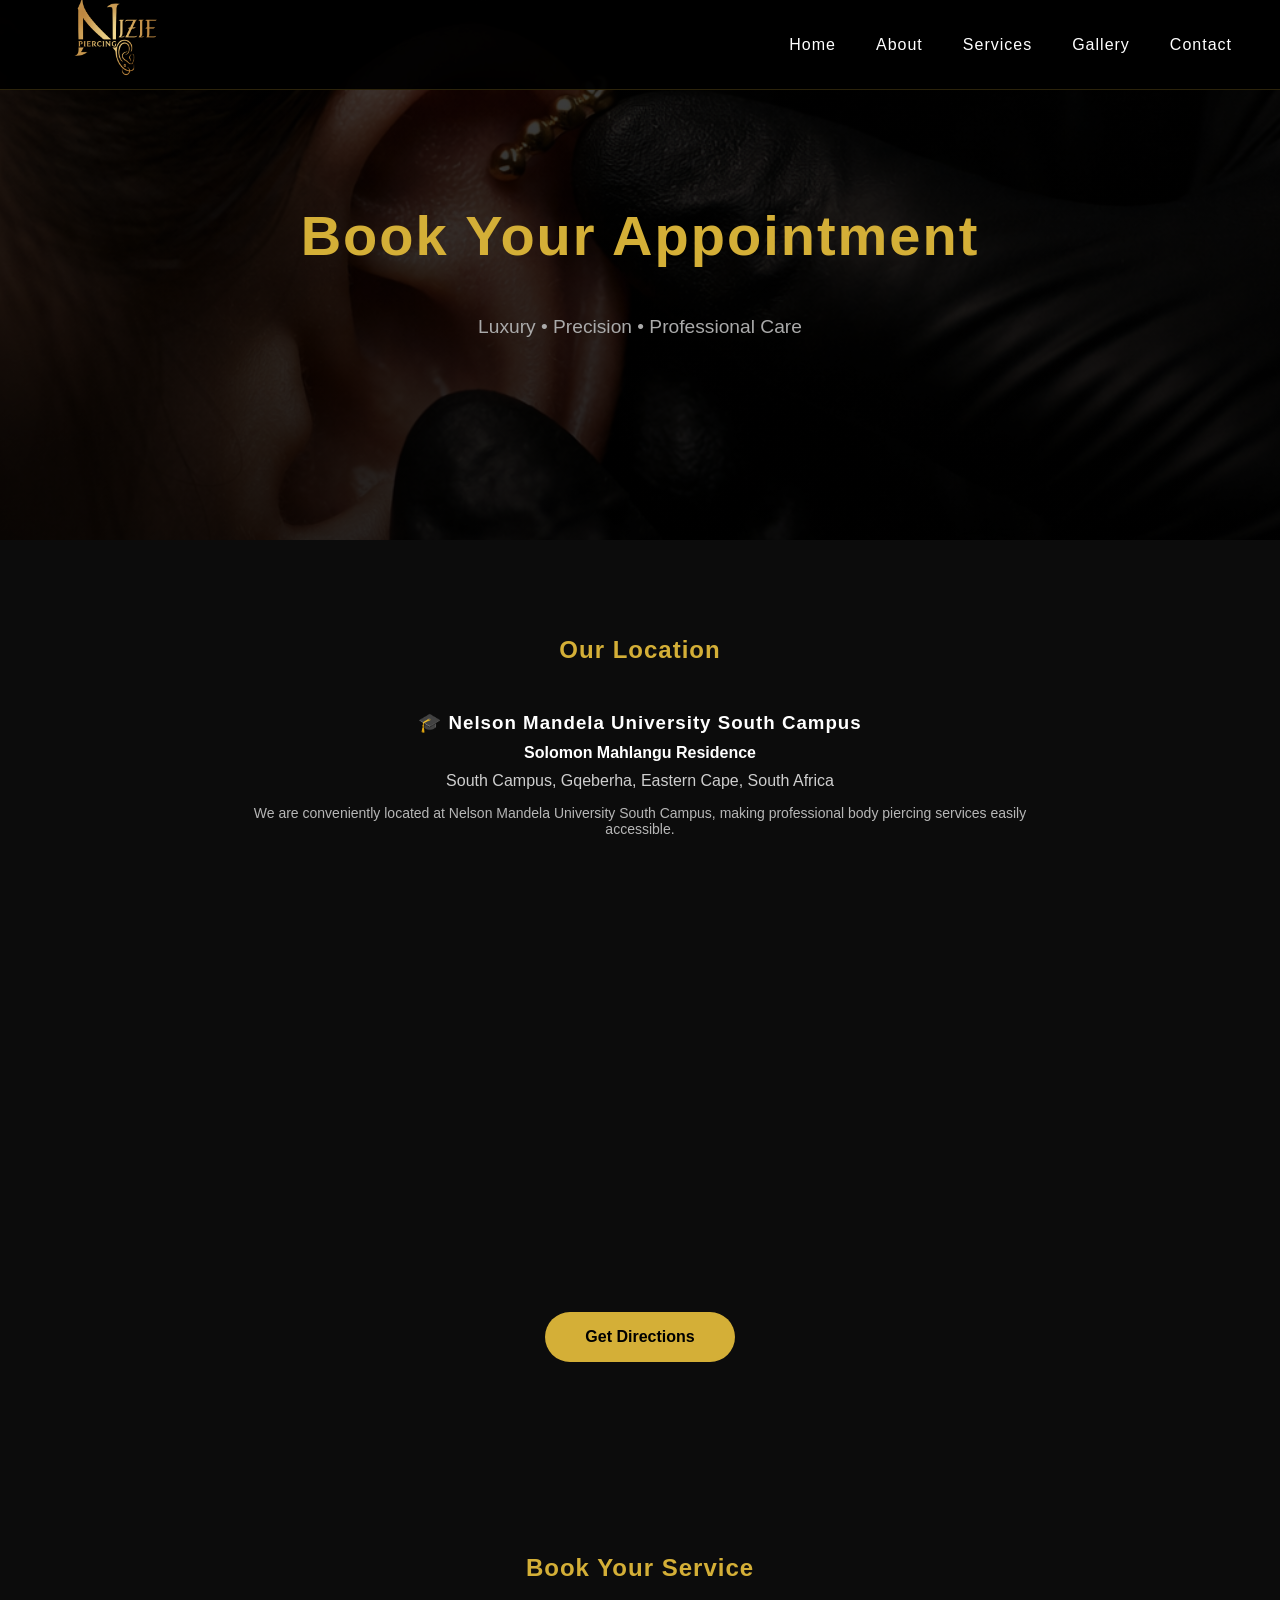
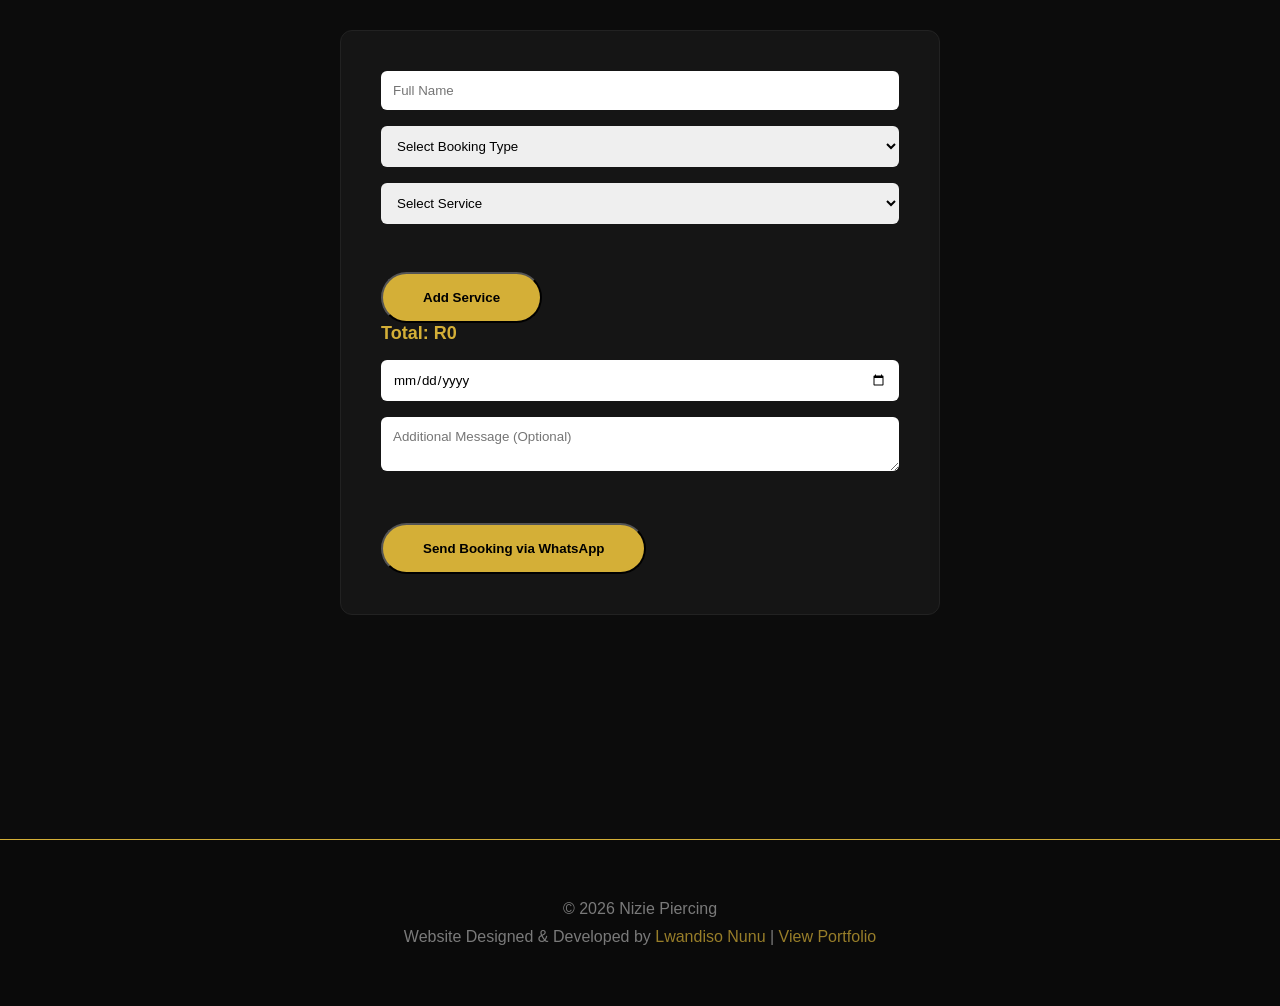
<file: Contact.html>
<!DOCTYPE html>
<html lang="en">
<head>

<meta charset="UTF-8">
<meta name="viewport" content="width=device-width, initial-scale=1.0">

<title>Contact & Book Appointment | Nizie Piercing</title>

<meta name="description" content="Nizie Piercing is a luxury piercing studio offering professional body piercing, jewelry, and safe hygienic procedures.">
<meta name="keywords" content="piercing studio, body piercing, ear piercing, luxury piercing studio, professional piercer">
<meta name="author" content="Lwandiso Nunu">

<meta name="developer" content="Developed by Lwandiso Nunu">

<link rel="icon" type="image/png" href="logo.png">

<meta property="og:title" content="Nizie Piercing | Ultra Luxury Studio">
<meta property="og:description" content="Luxury body piercing studio offering safe professional piercings.">
<meta property="og:image" content="logo.png">
<meta property="og:type" content="website">

<link rel="stylesheet" href="style.css">

<link rel="stylesheet" href="https://cdnjs.cloudflare.com/ajax/libs/font-awesome/6.5.0/css/all.min.css">

<style>

.location-tabs {
  text-align:center;
  margin-bottom:2rem;
}

.location-tabs button {
  margin:0.5rem;
}

.map-container {
  display:none;
  opacity:0;
  transform:translateY(20px);
  transition:all 0.5s ease;
}

.map-container.active {
  display:block;
  opacity:1;
  transform:translateY(0);
}

.booking-form {
  max-width:600px;
  margin:3rem auto;
  background:var(--dark);
  padding:2.5rem;
  border-radius:12px;
  border:1px solid #222;
}

.booking-form input,
.booking-form select,
.booking-form textarea {
  width:100%;
  padding:12px;
  margin-bottom:1rem;
  border-radius:6px;
  border:none;
}

.total-display {
  font-size:18px;
  margin-bottom:1rem;
  color:var(--gold);
  font-weight:bold;
}

</style>

</head>

<body>

<nav>
  <div class="logo">
    <a href="index.html">
      <img src="assets/logo.png" alt="Nizie Logo">
    </a>
  </div>

  <div class="menu-toggle" onclick="toggleMenu()">☰</div>

  <ul id="nav-links">
    <li><a href="index.html">Home</a></li>
    <li><a href="About.html">About</a></li>
    <li><a href="Services.html">Services</a></li>
    <li><a href="Gallery.html">Gallery</a></li>
    <li><a href="Contact.html">Contact</a></li>
  </ul>
</nav>

<div class="hero" style="
  height: 60vh;
  background: linear-gradient(rgba(0,0,0,0.75), rgba(0,0,0,0.85)),
  url('assets/hero.png') center/cover no-repeat;
  display:flex;
  align-items:center;
  justify-content:center;
  text-align:center;
  padding:0 20px;
">

  <div>
    <h2>Book Your Appointment</h2>
    <p>Luxury • Precision • Professional Care</p>
  </div>

</div>
<section class="location-section">

<h2>Our Location</h2>

<div style="text-align:center; margin-bottom:2rem; max-width:800px; margin-left:auto; margin-right:auto;">

  <h3 style="letter-spacing:1px;">
    🎓 Nelson Mandela University South Campus
  </h3>

  <p style="margin-top:10px;">
    <strong>Solomon Mahlangu Residence</strong>
  </p>

  <p style="opacity:0.8; margin-top:10px;">
    South Campus, Gqeberha, Eastern Cape, South Africa
  </p>

  <p style="margin-top:15px; opacity:0.7; font-size:14px;">
    We are conveniently located at Nelson Mandela University South Campus,
    making professional body piercing services easily accessible.
  </p>

</div>

<iframe
  src="https://www.google.com/maps?q=Solomon%20Mahlangu%20Residence%20Nelson%20Mandela%20University%20South%20Campus&output=embed"
  width="100%"
  height="400"
  style="border:0; border-radius:12px;"
  loading="lazy">
</iframe>

<div style="text-align:center; margin-top:1.8rem;">

  <a href="https://www.google.com/maps/dir/?api=1&destination=Solomon+Mahlangu+Residence+Nelson+Mandela+University+South+Campus"
     target="_blank"
     class="btn"
     style="display:inline-block; margin-top:10px;">
     Get Directions
  </a>

</div>

</section>

<section>

<h2>Book Your Service</h2>

<form class="booking-form" onsubmit="sendToWhatsApp(); return false;">

<input type="text" id="name" placeholder="Full Name" required>

<select id="bookingType" onchange="toggleHouseCall()" required>
  <option value="">Select Booking Type</option>
  <option value="studio">Studio Appointment</option>
  <option value="housecall">House Call (Travel Fee Applies)</option>
</select>

<div id="houseCallControls" style="display:none; margin-bottom:1rem;">
  <button type="button" class="btn" onclick="detectLocation()">
    📍 Detect My Location
  </button>
  <p id="distanceInfo" style="margin-top:10px;"></p>
</div>

<select id="serviceSelect">
  <option value="">Select Service</option>

  <optgroup label="Ear Piercings">
    <option value="Conch|80">Conch – R80</option>
    <option value="Flat|80">Flat – R80</option>
    <option value="Helix|100">Helix – R100</option>
    <option value="Tragus|80">Tragus – R80</option>
    <option value="Earlobes|100">Earlobes – R100</option>
    <option value="Industrial|150">Industrial – R150</option>
    <option value="Snug|80">Snug – R80</option>
  </optgroup>

  <optgroup label="Facial & Body">
    <option value="Nose|100">Nose – R100</option>
    <option value="Septum|100">Septum – R100</option>
    <option value="Bridge|100">Bridge – R100</option>
    <option value="Eyebrows|100">Eyebrows – R100</option>
    <option value="Ashley|150">Ashley – R150</option>
    <option value="Belly|150">Belly – R150</option>
    <option value="Belly|150">Medusa – R150</option>
    <option value="Belly|150">Labret – R150</option>
    <option value="Belly|150">Monroe – R150</option>
  </optgroup>

</select>

<button type="button" class="btn" onclick="addService()">Add Service</button>

<div id="selectedServices"></div>

<div class="total-display">
Total: R<span id="totalAmount">0</span>
</div>

<input type="date" id="date" required>

<textarea id="message" placeholder="Additional Message (Optional)"></textarea>

<button type="submit" class="btn">
Send Booking via WhatsApp
</button>

</form>

</section>

<footer class="premium-footer">

<p>© 2026 Nizie Piercing</p>

<p class="developer-credit">
    Website Designed & Developed by
    <a href="https://nunu-dev.netlify.app/" target="_blank" rel="noopener noreferrer">
        Lwandiso Nunu
    </a>
    |
    <a href="https://nunu-dev.netlify.app/" target="_blank" rel="noopener noreferrer">
        View Portfolio
    </a>
</p>

</footer>

<script>

const dateInput = document.getElementById("date");
const today = new Date().toISOString().split("T")[0];
dateInput.setAttribute("min", today);

let services = [];

const STUDIO_LAT = -33.9608;
const STUDIO_LNG = 25.6000;

let customerLat = null;
let customerLng = null;
let houseCallFee = 0;

function toggleHouseCall(){
  const type = document.getElementById("bookingType").value;
  const controls = document.getElementById("houseCallControls");

  if(type === "housecall"){
    controls.style.display = "block";
  } else {
    controls.style.display = "none";
    houseCallFee = 0;
    calculateTotal();
  }
}

function detectLocation(){

  if(navigator.geolocation){

    navigator.geolocation.getCurrentPosition(function(position){

      customerLat = position.coords.latitude;
      customerLng = position.coords.longitude;

      calculateTotal();

    }, function(){
      alert("Location permission denied.");
    });

  } else {
    alert("Geolocation not supported.");
  }
}

function getDistance(lat1, lon1, lat2, lon2){

  const R = 6371;
  const dLat = (lat2-lat1) * Math.PI/180;
  const dLon = (lon2-lon1) * Math.PI/180;

  const a =
    Math.sin(dLat/2)*Math.sin(dLat/2) +
    Math.cos(lat1*Math.PI/180) *
    Math.cos(lat2*Math.PI/180) *
    Math.sin(dLon/2)*Math.sin(dLon/2);

  const c = 2 * Math.atan2(Math.sqrt(a), Math.sqrt(1-a));

  return R * c;
}

function calculateTotal(){

  let total = 0;

  services.forEach(service=>{
    total += service.price;
  });

  const bookingType = document.getElementById("bookingType").value;

  if(bookingType === "housecall" && customerLat !== null){

    const distance = getDistance(
      STUDIO_LAT,
      STUDIO_LNG,
      customerLat,
      customerLng
    );

    if(distance <= 5){
      houseCallFee = 50;
    }
    else if(distance <= 10){
      houseCallFee = 100;
    }
    else if(distance <= 20){
      houseCallFee = 150;
    }
    else{
      alert("House calls are only available within 20km.");
      houseCallFee = 0;
    }

    total += houseCallFee;

    document.getElementById("distanceInfo").innerText =
      "Distance: " + distance.toFixed(2) + " km | Fee: R" + houseCallFee;
  }

  document.getElementById("totalAmount").innerText = total;
  return total;
}

function addService(){

  const select = document.getElementById("serviceSelect");
  const value = select.value;

  if(!value){
    alert("Please select a service.");
    return;
  }

  const [name, price] = value.split("|");

  services.push({name, price: parseInt(price)});

  updateServiceList();
  calculateTotal();

  select.selectedIndex = 0;
}

function removeService(index){
  services.splice(index, 1);
  updateServiceList();
  calculateTotal();
}

function updateServiceList(){

  const container = document.getElementById("selectedServices");
  container.innerHTML = "";

  services.forEach((service, index)=>{

    const div = document.createElement("div");
    div.style.marginBottom = "5px";

    div.innerHTML = `
      ${service.name} - R${service.price}
      <button type="button" onclick="removeService(${index})">Remove</button>
    `;

    container.appendChild(div);
  });
}

function sendToWhatsApp(){

  if(services.length === 0){
    alert("Please add at least one service.");
    return;
  }

  const name = document.getElementById("name").value;
  const bookingType = document.getElementById("bookingType").value;
  const date = document.getElementById("date").value;
  const message = document.getElementById("message").value;

  let serviceList = "";
  let total = 0;

  services.forEach(service=>{
    serviceList += service.name + " - R" + service.price + "\n";
    total += service.price;
  });

  if(bookingType === "housecall"){
    total += houseCallFee;
  }

  const text =
`Hello Nizie Piercing,

Name: ${name}
Booking Type: ${bookingType}

Services:
${serviceList}

House Call Fee: ${bookingType === "housecall" ? "R"+houseCallFee : "N/A"}

Total Amount: R${total}

Date: ${date}
Message: ${message}`;

  window.open(
    `https://wa.me/27680266883?text=${encodeURIComponent(text)}`,
    "_blank"
  );
}

function toggleMenu() {
  const nav = document.getElementById("nav-links");
  nav.classList.toggle("active");
}
</script>

</body>
</html>
</file>
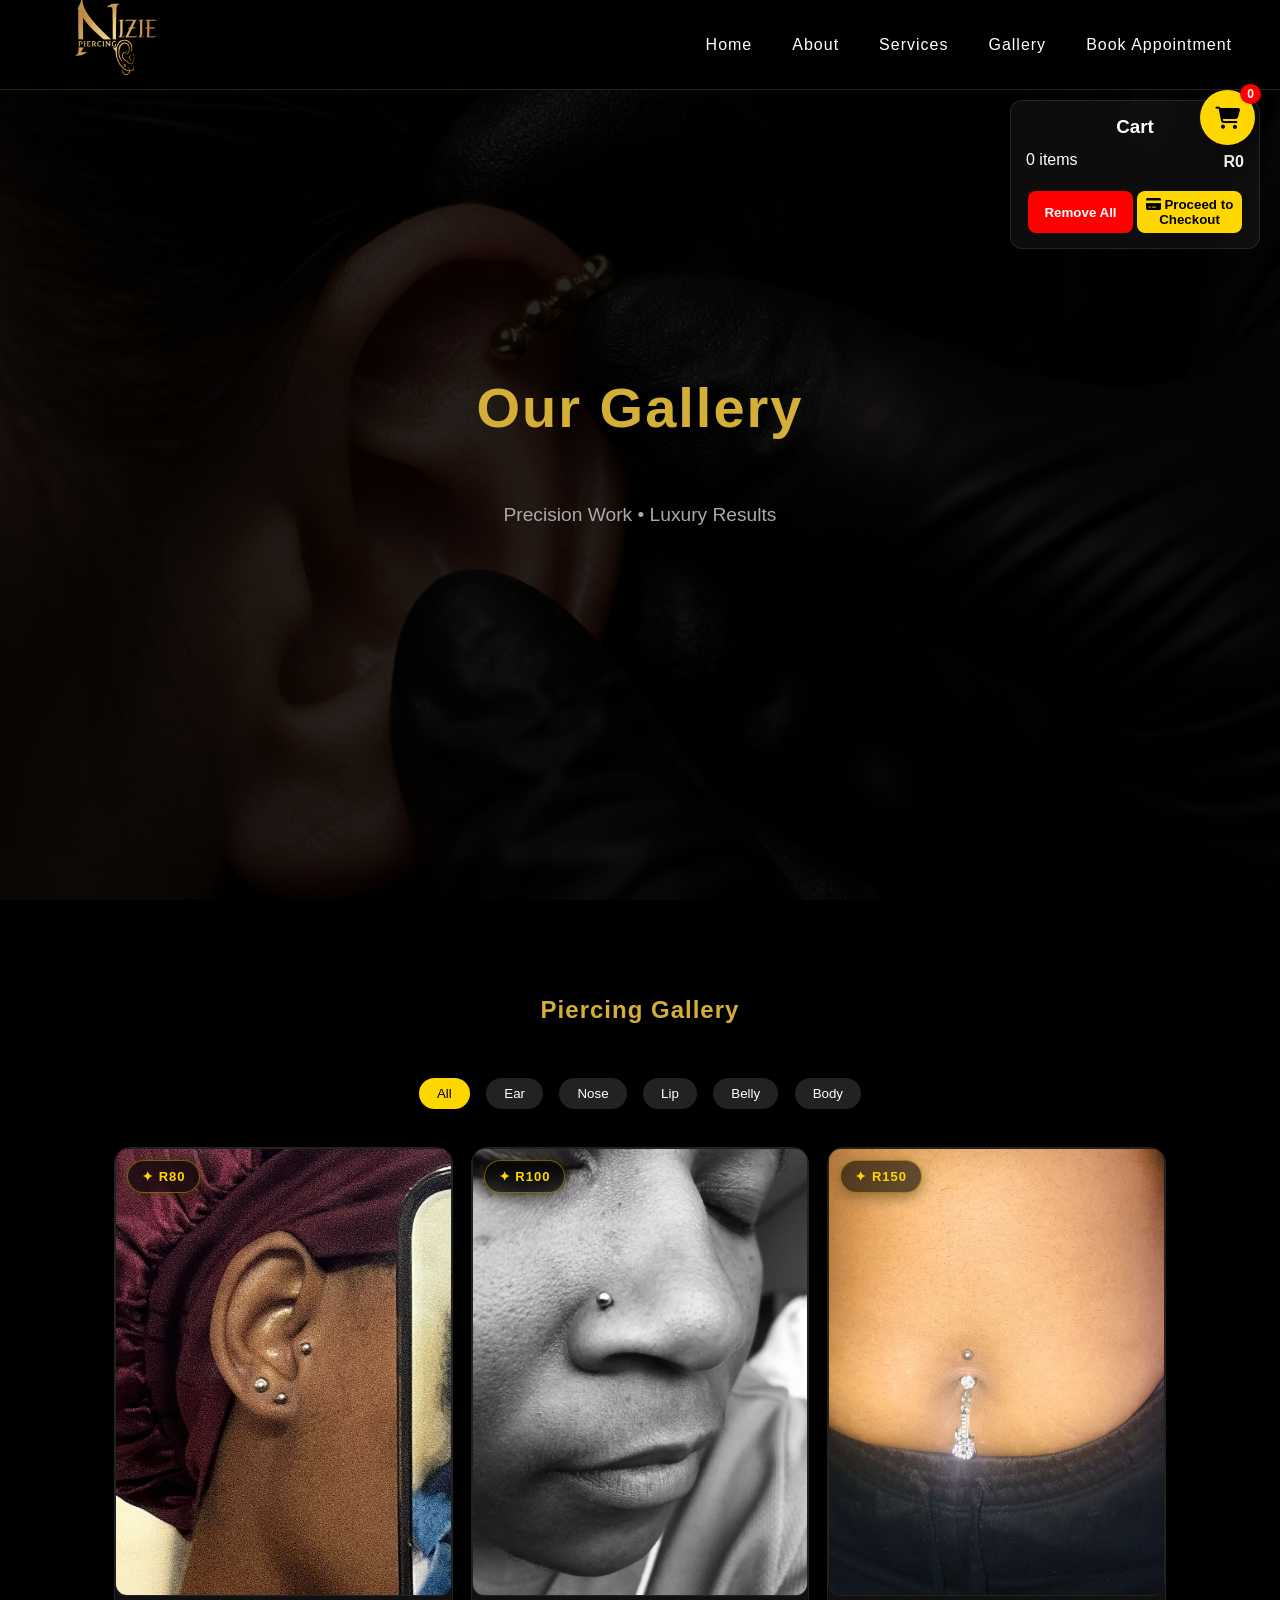
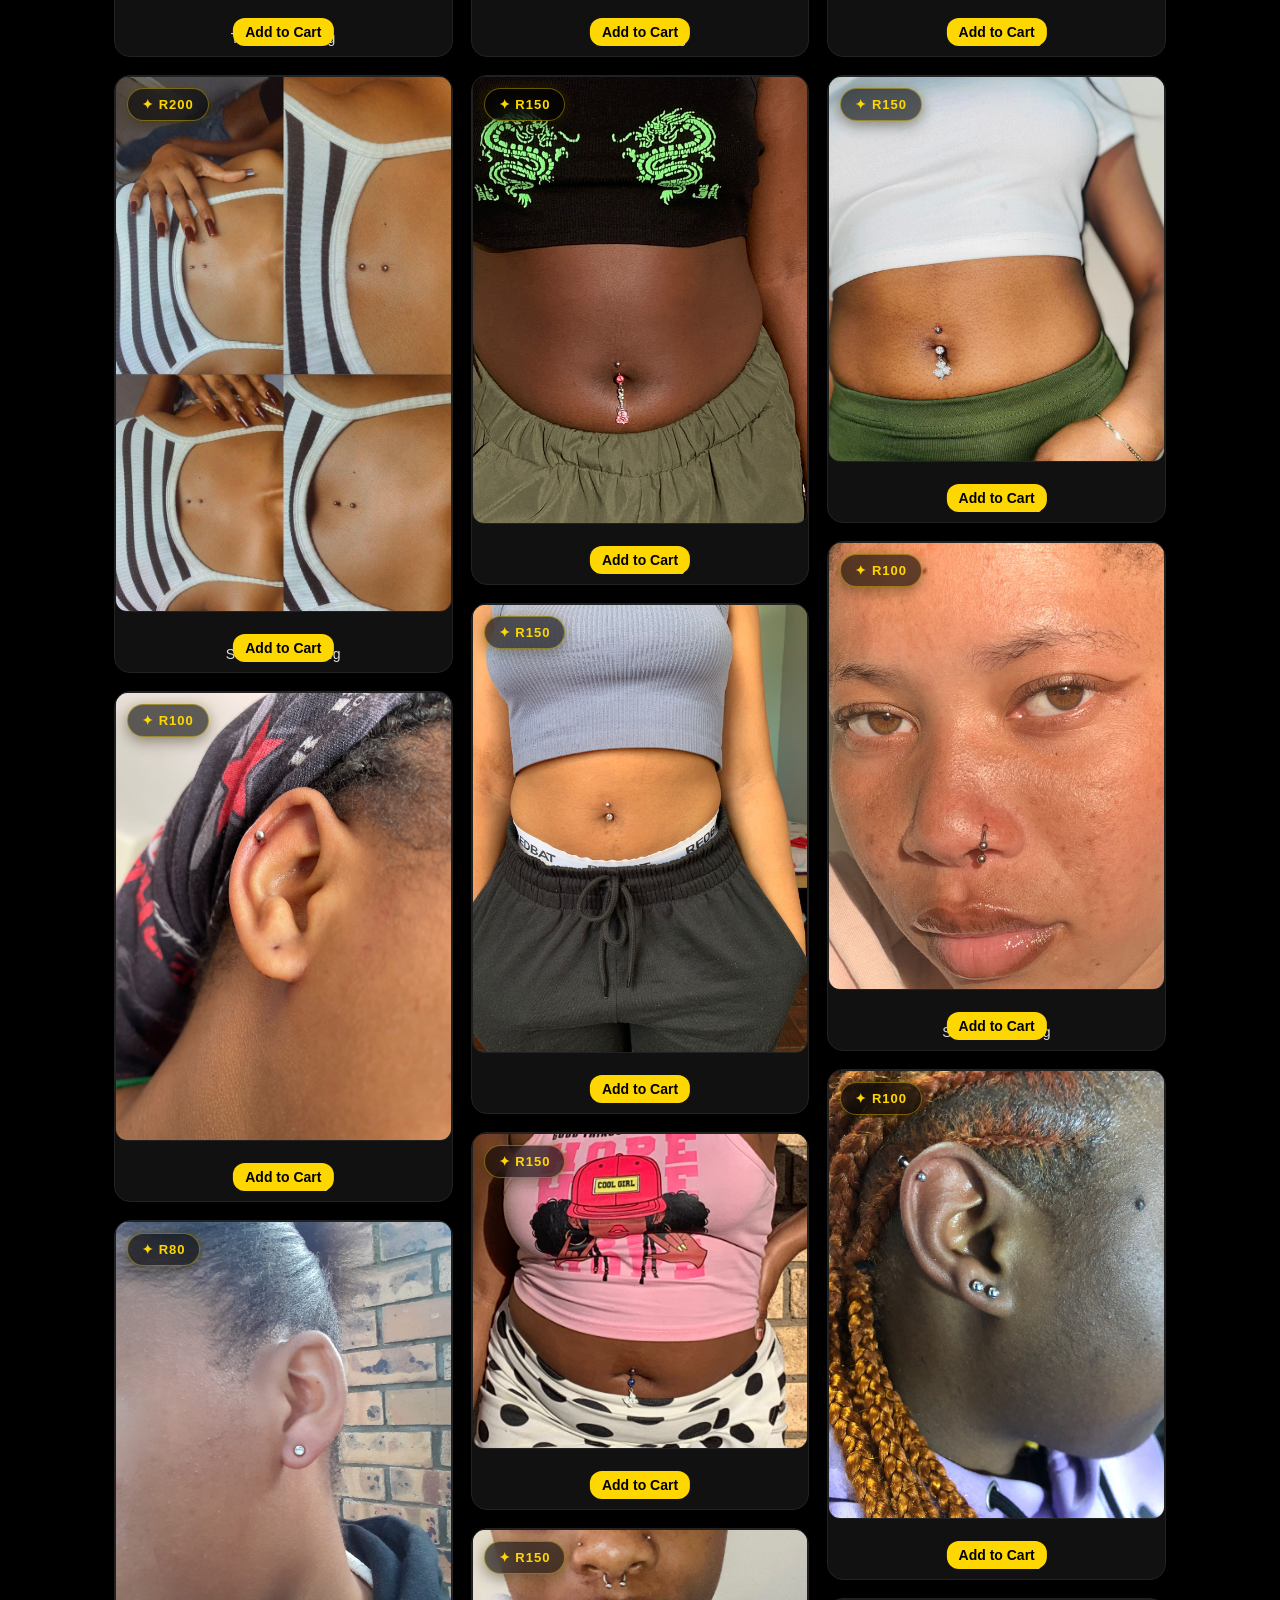
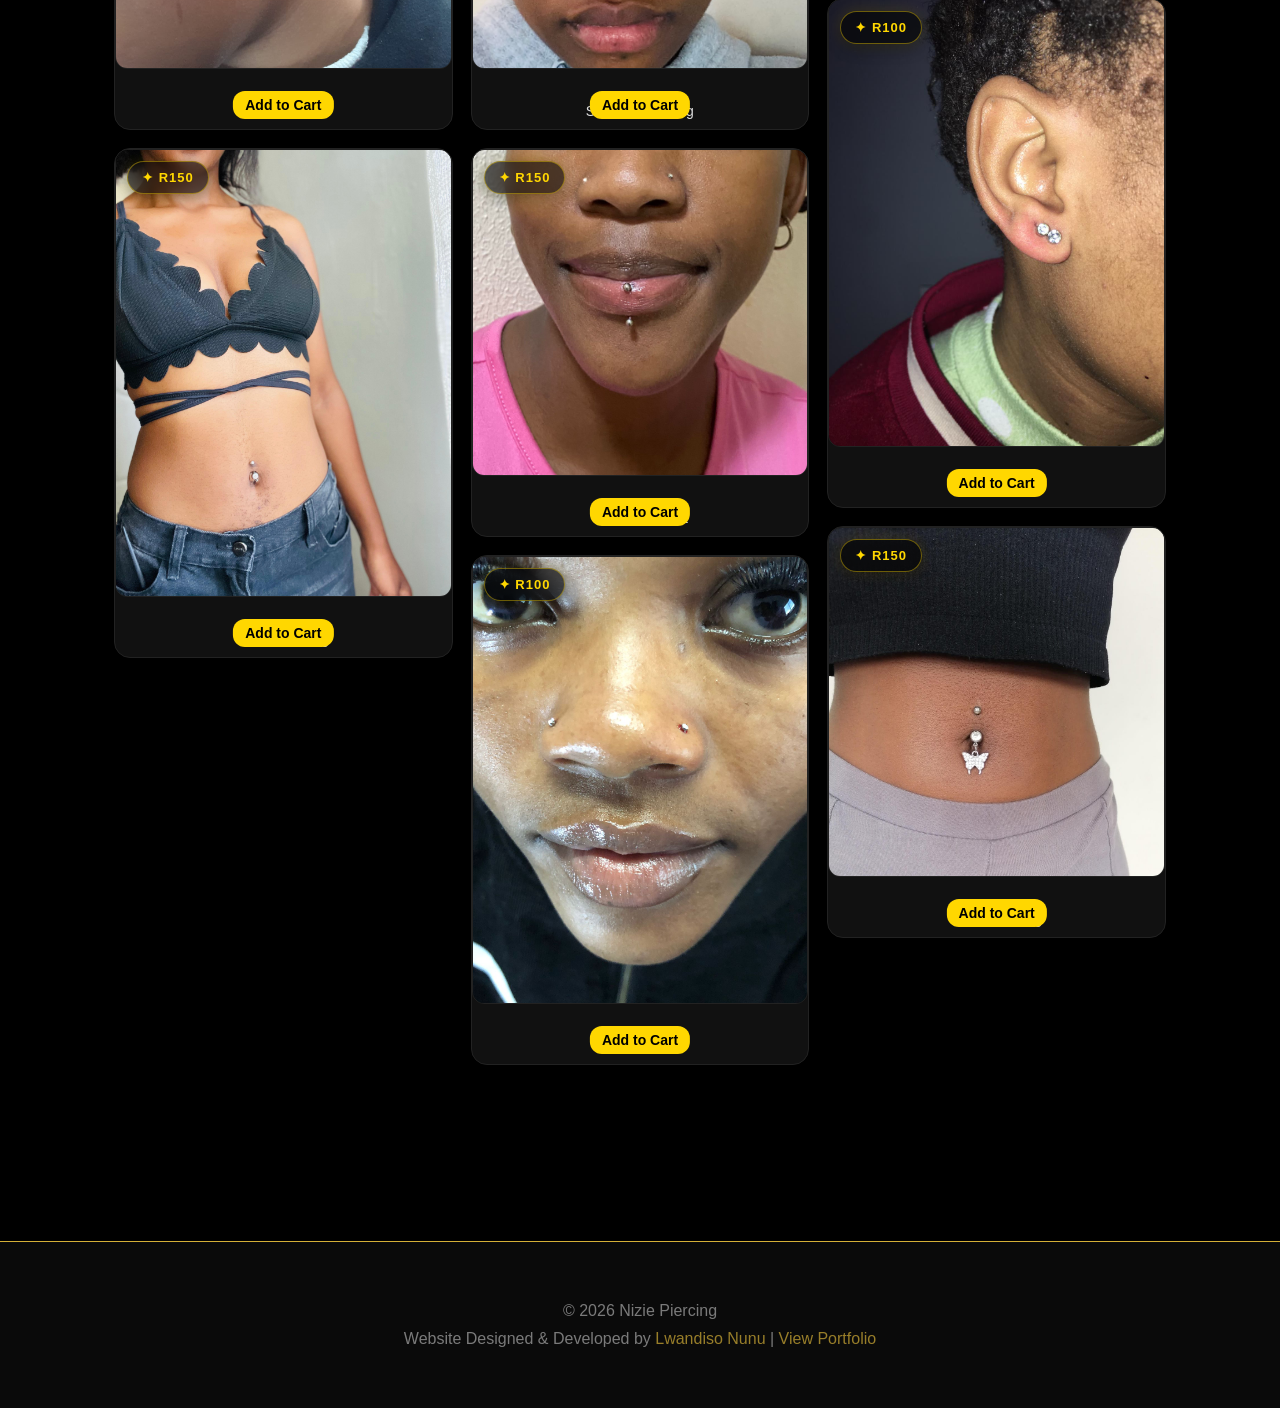
<file: Gallery.html>
<!DOCTYPE html>
<html lang="en">

<head>
  <meta charset="UTF-8">
  <meta name="viewport" content="width=device-width, initial-scale=1.0">
  <title>Gallery | Nizie Piercing</title>
  <meta name="description" content="Luxury piercing gallery from Nizie Piercing Studio.">
  <meta name="author" content="Lwandiso Nunu">
  <link rel="icon" type="image/png" href="logo.png">
  <link rel="stylesheet" href="style.css">
  <link rel="stylesheet" href="https://cdnjs.cloudflare.com/ajax/libs/font-awesome/6.5.0/css/all.min.css">

  <style>
    body {
      opacity: 0;
      transition: opacity .6s ease;
      background: #000;
      color: white;
      font-family: Arial, Helvetica, sans-serif;
    }

    body.loaded {
      opacity: 1;
    }

    #floating-cart {
      position: fixed;
      top: 90px;
      right: 25px;
      background: gold;
      color: black;
      width: 55px;
      height: 55px;
      border-radius: 50%;
      display: flex;
      align-items: center;
      justify-content: center;
      font-size: 22px;
      box-shadow: 0 8px 25px rgba(0, 0, 0, .4);
      z-index: 1200;
      cursor: pointer;
    }

    #floating-cart-count {
      position: absolute;
      top: -6px;
      right: -6px;
      background: red;
      color: white;
      font-size: 12px;
      padding: 3px 7px;
      border-radius: 50%;
      font-weight: bold;
    }

    .fly-item {
      position: fixed;
      width: 40px;
      height: 40px;
      border-radius: 50%;
      pointer-events: none;
      z-index: 2000;
      transition: all .8s cubic-bezier(.65, -0.25, .25, 1.35);
    }

    .gallery-grid {
      column-count: 3;
      column-gap: 18px;
      margin-top: 2rem;
    }

    @media(max-width:900px) {
      .gallery-grid {
        column-count: 2;
      }
    }

    @media(max-width:500px) {
      .gallery-grid {
        column-count: 1;
      }
    }

    .gallery-card {
      break-inside: avoid;
      margin-bottom: 18px;
      background: #111;
      border-radius: 16px;
      overflow: hidden;
      border: 1px solid #222;
      cursor: pointer;
      transform-style: preserve-3d;
      perspective: 1000px;
      transition: transform .4s ease, box-shadow .4s ease;
      position: relative;
    }

    .price-tag {
      position: absolute;
      top: 12px;
      left: 12px;
      background: rgba(0, 0, 0, .6);
      backdrop-filter: blur(10px);
      color: #FFD700;
      border: 1px solid rgba(255, 215, 0, .4);
      padding: 8px 14px;
      border-radius: 50px;
      font-size: 13px;
      font-weight: 700;
      letter-spacing: 1px;
      z-index: 5;
      box-shadow:
        0 4px 15px rgba(0, 0, 0, .4),
        0 0 15px rgba(255, 215, 0, .15);
    }

    .price-tag::before {
      content: "✦ ";
      color: #FFD700;
    }

    .gallery-card:hover .price-tag {
      transform: translateY(-2px);
      box-shadow:
        0 8px 25px rgba(0, 0, 0, .45),
        0 0 20px rgba(255, 215, 0, .3);
    }

    .gallery-card:hover {
      transform: rotateX(4deg) rotateY(-4deg) scale(1.04);
      box-shadow: 0 20px 50px rgba(255, 215, 0, .7), 0 20px 50px rgba(0, 0, 0, .7);
    }

    .gallery-card::after {
      content: "";
      position: absolute;
      top: 0;
      left: -100%;
      width: 50%;
      height: 100%;
      background: linear-gradient(120deg, transparent, rgba(255, 255, 255, .6), transparent);
      transform: skewX(-20deg);
    }

    .gallery-card:hover::after {
      animation: shine 1s forwards;
    }

    @keyframes shine {
      100% {
        left: 150%;
      }
    }

    .gallery-card img {
      width: 100%;
      display: block;
      filter: blur(12px);
      transform: scale(1.05);
      transition: all .6s ease;
    }

    .gallery-card img.loaded {
      filter: blur(0);
      transform: scale(1);
    }

    .gallery-title {
      padding: 10px;
      text-align: center;
      font-size: 14px;
      color: #ddd;
      letter-spacing: .5px;
    }

    .add-cart-btn {
      position: absolute;
      bottom: 10px;
      left: 50%;
      transform: translateX(-50%);
      background: gold;
      color: black;
      padding: 6px 12px;
      border: none;
      border-radius: 12px;
      cursor: pointer;
      font-weight: bold;
      z-index: 2;
      font-size: 14px;
    }

    .add-cart-btn:hover {
      background: #ffc107;
    }

    .gallery-filters {
      text-align: center;
      margin-top: 20px;
    }

    .filter-btn {
      padding: 8px 18px;
      margin: 6px;
      border: none;
      background: #222;
      color: white;
      border-radius: 20px;
      cursor: pointer;
      transition: .3s;
    }

    .filter-btn:hover {
      background: #444;
    }

    .filter-btn.active {
      background: gold;
      color: black;
    }

    .lightbox {
      display: none;
      position: fixed;
      top: 0;
      left: 0;
      width: 100%;
      height: 100%;
      background: rgba(0, 0, 0, .96);
      justify-content: center;
      align-items: center;
      flex-direction: column;
      z-index: 9999;
    }

    .lightbox img {
      max-width: 90%;
      max-height: 75%;
      border-radius: 12px;
      transition: transform .3s ease;
    }

    .lightbox-caption {
      margin-top: 15px;
      font-size: 18px;
      color: white;
    }

    .lightbox-close {
      position: absolute;
      top: 30px;
      right: 40px;
      font-size: 40px;
      color: white;
      cursor: pointer;
    }

    .lightbox-nav {
      position: absolute;
      top: 50%;
      transform: translateY(-50%);
      font-size: 45px;
      color: white;
      cursor: pointer;
      padding: 12px;
    }

    .lightbox-prev {
      left: 30px;
    }

    .lightbox-next {
      right: 30px;
    }

    .slideshow-btn {
      margin-top: 15px;
      padding: 8px 18px;
      background: gold;
      border: none;
      cursor: pointer;
      border-radius: 20px;
      font-weight: bold;
    }

    #cart-sidebar {
      position: fixed;
      top: 100px;
      right: 20px;
      width: 250px;
      background: rgba(255, 255, 255, 0.05);
      backdrop-filter: blur(15px);
      border: 1px solid rgba(255, 255, 255, 0.1);
      border-radius: 12px;
      padding: 15px;
      color: white;
      z-index: 999;
      max-height: 70%;
      overflow: hidden;
    }

    #cart-sidebar h3 {
      text-align: center;
      margin-bottom: 10px;
    }

    .cart-summary {
      display: flex;
      justify-content: space-between;
      align-items: center;
      margin-bottom: 10px;
    }

    .cart-items {
      max-height: 220px;
      overflow-y: auto;
    }

    .cart-item {
      display: flex;
      align-items: center;
      margin-bottom: 8px;
    }

    .cart-item img {
      width: 40px;
      height: 40px;
      object-fit: cover;
      border-radius: 6px;
      margin-right: 8px;
    }

    .cart-item-details {
      flex: 1;
    }

    .remove-cart-btn {
      background: red;
      color: white;
      border: none;
      padding: 2px 6px;
      border-radius: 6px;
      font-size: 12px;
      cursor: pointer;
      margin-top: 4px;
    }

    #cart-total {
      text-align: center;
      font-weight: bold;
      font-size: 16px;
      margin-top: 5px;
    }

    #cart-buttons {
      margin-top: 10px;
      display: flex;
      justify-content: space-between;
    }

    #cart-buttons button {
      flex: 1;
      margin: 0 2px;
      padding: 6px;
      border: none;
      border-radius: 8px;
      font-weight: bold;
      cursor: pointer;
    }

    #remove-all-btn {
      background: red;
      color: white;
    }

    #checkout-btn {
      background: gold;
      color: black;
    }

    #cart-popup {
      position: fixed;
      bottom: 40px;
      left: 50%;
      transform: translateX(-50%);
      background: gold;
      color: black;
      padding: 12px 20px;
      border-radius: 10px;
      font-weight: bold;
      opacity: 0;
      transition: all .4s ease;
      z-index: 4000;
    }

    #cart-popup.show {
      opacity: 1;
      bottom: 60px;
    }
  </style>
</head>

<body>

  <div id="cart-popup">Item added to cart ✓</div>


  <div id="floating-cart" onclick="scrollToCart()">
    <i class="fa-solid fa-shopping-cart"></i>
    <div id="floating-cart-count">0</div>
  </div>

  <nav>
    <div class="logo"><a href="index.html"><img src="assets/logo.png"></a></div>
    <div class="menu-toggle" onclick="toggleMenu()">☰</div>
    <ul id="nav-links">
      <li><a href="index.html">Home</a></li>
      <li><a href="About.html">About</a></li>
      <li><a href="Services.html">Services</a></li>
      <li><a href="Gallery.html">Gallery</a></li>
      <li><a href="BookAppointment.html">Book Appointment</a></li>
    </ul>
  </nav>

  <div class="hero"
    style="background:linear-gradient(rgba(0,0,0,0.85),rgba(0,0,0,0.85)),url('assets/hero.png') center/cover no-repeat;">
    <h2>Our Gallery</h2>
    <p>Precision Work • Luxury Results</p>
  </div>

  <section>
    <h2>Piercing Gallery</h2>
    <div class="gallery-filters">
      <button class="filter-btn active" data-filter="all">All</button>
      <button class="filter-btn" data-filter="ear">Ear</button>
      <button class="filter-btn" data-filter="nose">Nose</button>
      <button class="filter-btn" data-filter="lip">Lip</button>
      <button class="filter-btn" data-filter="belly">Belly</button>
      <button class="filter-btn" data-filter="body">Body</button>
    </div>

    <div class="gallery-grid" id="galleryGrid">

      <div class="gallery-card gallery-item ear" data-title="Trugus Piercing" data-price="80"
        data-src="assets/conch.jpg">
        <div class="price-tag">R80</div>
        <img src="assets/conch.jpg" loading="lazy">
        <div class="gallery-title">Trugus Piercing</div>
        <button class="add-cart-btn" onclick="addToCart(this)">
          Add to Cart
        </button>
      </div>

      <div class="gallery-card gallery-item body" data-title="Sternum Piercing" data-price="200"
        data-src="assets/sturnum.jpeg">
        <div class="price-tag">R200</div>
        <img src="assets/sturnum.jpeg" loading="lazy">
        <div class="gallery-title">Sturnum Piercing</div>
        <button class="add-cart-btn" onclick="addToCart(this)">
          Add to Cart
        </button>
      </div>

      <div class="gallery-card gallery-item ear" data-title="Helix Piercing" data-price="100"
        data-src="assets/helix.jpg">
        <div class="price-tag">R100</div>
        <img src="assets/helix.jpg" loading="lazy">
        <div class="gallery-title">Helix Piercing</div>
        <button class="add-cart-btn" onclick="addToCart(this)">
          Add to Cart
        </button>
      </div>

      <div class="gallery-card gallery-item ear" data-title="Earlopes" data-price="80" data-src="assets/ear1.jpg">
        <div class="price-tag">R80</div>
        <img src="assets/ear1.jpg" loading="lazy">
        <div class="gallery-title">Earlopes</div>
        <button class="add-cart-btn" onclick="addToCart(this)">
          Add to Cart
        </button>
      </div>

      <div class="gallery-card gallery-item belly" data-title="Belly Piercing" data-price="150"
        data-src="assets/belly7.jpeg">
        <div class="price-tag">R150</div>
        <img src="assets/belly7.jpeg" loading="lazy">
        <div class="gallery-title">Belly Piercing</div>
        <button class="add-cart-btn" onclick="addToCart(this)">
          Add to Cart
        </button>
      </div>

      <div class="gallery-card gallery-item nose" data-title="Nose Piercing" data-price="100"
        data-src="assets/nose1.jpg">
        <div class="price-tag">R100</div>
        <img src="assets/nose1.jpg" loading="lazy">
        <div class="gallery-title">Nose Piercing</div>
        <button class="add-cart-btn" onclick="addToCart(this)">
          Add to Cart
        </button>
      </div>

      <div class="gallery-card gallery-item belly" data-title="Belly Piercing" data-price="150"
        data-src="assets/belly1.jpg">
        <div class="price-tag">R150</div>
        <img src="assets/belly1.jpg" loading="lazy">
        <div class="gallery-title">Belly Piercing</div>
        <button class="add-cart-btn" onclick="addToCart(this)">
          Add to Cart
        </button>
      </div>

      <div class="gallery-card gallery-item belly" data-title="Belly Jewelry" data-price="150"
        data-src="assets/belly2.jpeg">
        <div class="price-tag">R150</div>
        <img src="assets/belly2.jpeg" loading="lazy">
        <div class="gallery-title">Belly Jewelry</div>
        <button class="add-cart-btn" onclick="addToCart(this)">
          Add to Cart
        </button>
      </div>

      <div class="gallery-card gallery-item belly" data-title="Luxury Belly" data-price="150"
        data-src="assets/belly3.jpg">
        <div class="price-tag">R150</div>
        <img src="assets/belly3.jpg" loading="lazy">
        <div class="gallery-title">Luxury Belly</div>
        <button class="add-cart-btn" onclick="addToCart(this)">
          Add to Cart
        </button>
      </div>

      <div class="gallery-card gallery-item nose" data-title="Septum piercing" data-price="150"
        data-src="assets/septum1.jpg">
        <div class="price-tag">R150</div>
        <img src="assets/septum1.jpg" loading="lazy">
        <div class="gallery-title">Septum piercing</div>
        <button class="add-cart-btn" onclick="addToCart(this)">
          Add to Cart
        </button>
      </div>

      <div class="gallery-card gallery-item lip " data-title="Vertical Labrat" data-price="150"
        data-src="assets/labrat.jpg">
        <div class="price-tag">R150</div>
        <img src="assets/labrat.jpg" loading="lazy">
        <div class="gallery-title">Vertical Labrat</div>
        <button class="add-cart-btn" onclick="addToCart(this)">
          Add to Cart
        </button>
      </div>

      <div class="gallery-card gallery-item nose" data-title="Nose Stud" data-price="100" data-src="assets/nose2.jpeg">
        <div class="price-tag">R100</div>
        <img src="assets/nose2.jpeg" loading="lazy">
        <div class="gallery-title">Nose Stud</div>
        <button class="add-cart-btn" onclick="addToCart(this)">
          Add to Cart
        </button>
      </div>

      <div class="gallery-card gallery-item belly" data-title="Belly Piercing" data-price="150"
        data-src="assets/belly4.jpg">
        <div class="price-tag">R150</div>
        <img src="assets/belly4.jpg" loading="lazy">
        <div class="gallery-title">Belly Piercing</div>
        <button class="add-cart-btn" onclick="addToCart(this)">
          Add to Cart
        </button>
      </div>

      <div class="gallery-card gallery-item belly" data-title="Belly Piercing" data-price="150"
        data-src="assets/belly5.jpg">
        <div class="price-tag">R150</div>
        <img src="assets/belly5.jpg" loading="lazy">
        <div class="gallery-title">Belly Piercing</div>
        <button class="add-cart-btn" onclick="addToCart(this)">
          Add to Cart
        </button>
      </div>

      <div class="gallery-card gallery-item nose" data-title="Septum piercing" data-price="100"
        data-src="assets/septum.jpg">
        <div class="price-tag">R100</div>
        <img src="assets/septum.jpg" loading="lazy">
        <div class="gallery-title">Septum piercing</div>
        <button class="add-cart-btn" onclick="addToCart(this)">
          Add to Cart
        </button>
      </div>

      <div class="gallery-card gallery-item ear" data-title="Helix piercing" data-price="100" data-src="assets/ear3.jpeg">
        <div class="price-tag">R100</div>
        <img src="assets/ear3.jpeg" loading="lazy">
        <div class="gallery-title">Helix piercing</div>
        <button class="add-cart-btn" onclick="addToCart(this)">
          Add to Cart
        </button>
      </div>

      <div class="gallery-card gallery-item ear" data-title="Earlobes" data-price="100" data-src="assets/ear2.jpeg">
        <div class="price-tag">R100</div>
        <img src="assets/ear2.jpeg" loading="lazy">
        <div class="gallery-title">Earlobes</div>
        <button class="add-cart-btn" onclick="addToCart(this)">
          Add to Cart
        </button>
      </div>

      <div class="gallery-card gallery-item belly" data-title="Belly Piercing" data-price="150"
        data-src="assets/belly6.jpg">
        <div class="price-tag">R150</div>
        <img src="assets/belly6.jpg" loading="lazy">
        <div class="gallery-title">Belly Piercing</div>
        <button class="add-cart-btn" onclick="addToCart(this)">
          Add to Cart
        </button>
      </div>

    </div>
  </section>

  <div id="lightbox" class="lightbox">
    <span class="lightbox-close" onclick="closeLightbox()">×</span>
    <span class="lightbox-nav lightbox-prev" onclick="prevImage()">❮</span>
    <span class="lightbox-nav lightbox-next" onclick="nextImage()">❯</span>
    <img id="lightbox-img">
    <div id="lightbox-caption" class="lightbox-caption"></div>
    <button class="slideshow-btn" onclick="toggleSlideshow()">Start Slideshow</button>
  </div>

  <div id="cart-sidebar">
    <h3>Cart</h3>
    <div class="cart-summary">
      <span id="cart-count">0 items</span>
      <span id="cart-total">R0</span>
    </div>
    <div class="cart-items" id="cart-items"></div>
    <div id="cart-buttons">
      <button id="remove-all-btn" onclick="removeAllCart()">Remove All</button>
      <button id="checkout-btn" onclick="checkoutCart()"><i class="fa-solid fa-credit-card"></i> Proceed to
        Checkout</button>
    </div>
  </div>

  <footer class="premium-footer">
    <p>© 2026 Nizie Piercing</p>
    <p class="developer-credit">
      Website Designed & Developed by <a href="https://nunu-dev.netlify.app/" target="_blank">Lwandiso Nunu</a> | <a
        href="https://nunu-dev.netlify.app/" target="_blank">View Portfolio</a>
    </p>
  </footer>

  <script>
    window.onload = () => document.body.classList.add("loaded");

    function toggleMenu() { document.getElementById("nav-links").classList.toggle("active"); }

    document.querySelectorAll(".gallery-card img").forEach(img => { img.onload = () => img.classList.add("loaded"); });

    document.querySelectorAll(".filter-btn").forEach(btn => {
      btn.addEventListener("click", () => {
        document.querySelector(".filter-btn.active").classList.remove("active");
        btn.classList.add("active");
        const filter = btn.dataset.filter;
        document.querySelectorAll(".gallery-item").forEach(item => {
          item.style.display = (filter === "all" || item.classList.contains(filter)) ? "block" : "none";
        });
      });
    });

    let images = document.querySelectorAll(".gallery-card img");
    const lightbox = document.getElementById("lightbox");
    const lightboxImg = document.getElementById("lightbox-img");
    const caption = document.getElementById("lightbox-caption");
    let currentIndex = 0;
    images.forEach((img, index) => img.addEventListener("click", () => {
      lightboxImg.src = img.src;
      caption.textContent = img.closest(".gallery-card").dataset.title;
      lightbox.style.display = "flex";
      currentIndex = index;
    }));
    function nextImage() { currentIndex = (currentIndex + 1) % images.length; updateLightbox(); }
    function prevImage() { currentIndex = (currentIndex - 1 + images.length) % images.length; updateLightbox(); }
    function updateLightbox() { const img = images[currentIndex]; lightboxImg.src = img.src; caption.textContent = img.closest(".gallery-card").dataset.title; }
    function closeLightbox() { lightbox.style.display = "none"; stopSlideshow(); }
    let slideshow = null;
    function toggleSlideshow() { if (slideshow) { stopSlideshow(); } else { slideshow = setInterval(nextImage, 3000); } }
    function stopSlideshow() { clearInterval(slideshow); slideshow = null; }

    let cart = JSON.parse(localStorage.getItem("cart") || "[]");
    function scrollToCart() { document.getElementById("cart-sidebar").scrollIntoView({ behavior: "smooth" }); }
    function showPopup() { const p = document.getElementById("cart-popup"); p.classList.add("show"); setTimeout(() => p.classList.remove("show"), 1500); }
    function flyToCart(img) { const cartIcon = document.getElementById("floating-cart"); const flyImg = img.cloneNode(true); flyImg.classList.add("fly-item"); document.body.appendChild(flyImg); const start = img.getBoundingClientRect(); const end = cartIcon.getBoundingClientRect(); flyImg.style.top = start.top + "px"; flyImg.style.left = start.left + "px"; setTimeout(() => { flyImg.style.top = end.top + "px"; flyImg.style.left = end.left + "px"; flyImg.style.opacity = "0"; flyImg.style.transform = "scale(.2)"; }, 10); setTimeout(() => flyImg.remove(), 800); }
    function addToCart(btn) { const card = btn.closest(".gallery-card"); const img = card.querySelector("img"); flyToCart(img); showPopup(); const item = { title: card.dataset.title, price: parseInt(card.dataset.price), src: card.dataset.src }; cart.push(item); localStorage.setItem("cart", JSON.stringify(cart)); renderCart(); }
    function removeCartItem(index) { cart.splice(index, 1); localStorage.setItem("cart", JSON.stringify(cart)); renderCart(); }
    function removeAllCart() { cart = []; localStorage.setItem("cart", JSON.stringify(cart)); renderCart(); }
    function checkoutCart() { if (cart.length === 0) { alert("Your cart is empty."); return; } window.location.href = "BookAppointment.html"; }
    function renderCart() {
      const container = document.getElementById("cart-items");
      const count = document.getElementById("cart-count");
      const totalEl = document.getElementById("cart-total");
      const floating = document.getElementById("floating-cart-count");
      container.innerHTML = ""; let total = 0;
      cart.forEach(item => total += item.price);
      count.innerText = `${cart.length} item${cart.length !== 1 ? 's' : ''}`;
      floating.innerText = cart.length; totalEl.innerText = "R" + total;
      cart.slice(-3).forEach((item, i) => {
        const div = document.createElement("div");
        div.className = "cart-item";
        div.innerHTML = `<img src="${item.src}"><div class="cart-item-details"><span>${item.title}</span><span>R${item.price}</span><button class="remove-cart-btn" onclick="removeCartItem(${cart.length - 3 + i})">Remove</button></div>`;
        container.appendChild(div);
      });
    }
    renderCart();
  </script>
</body>

</html>
</file>
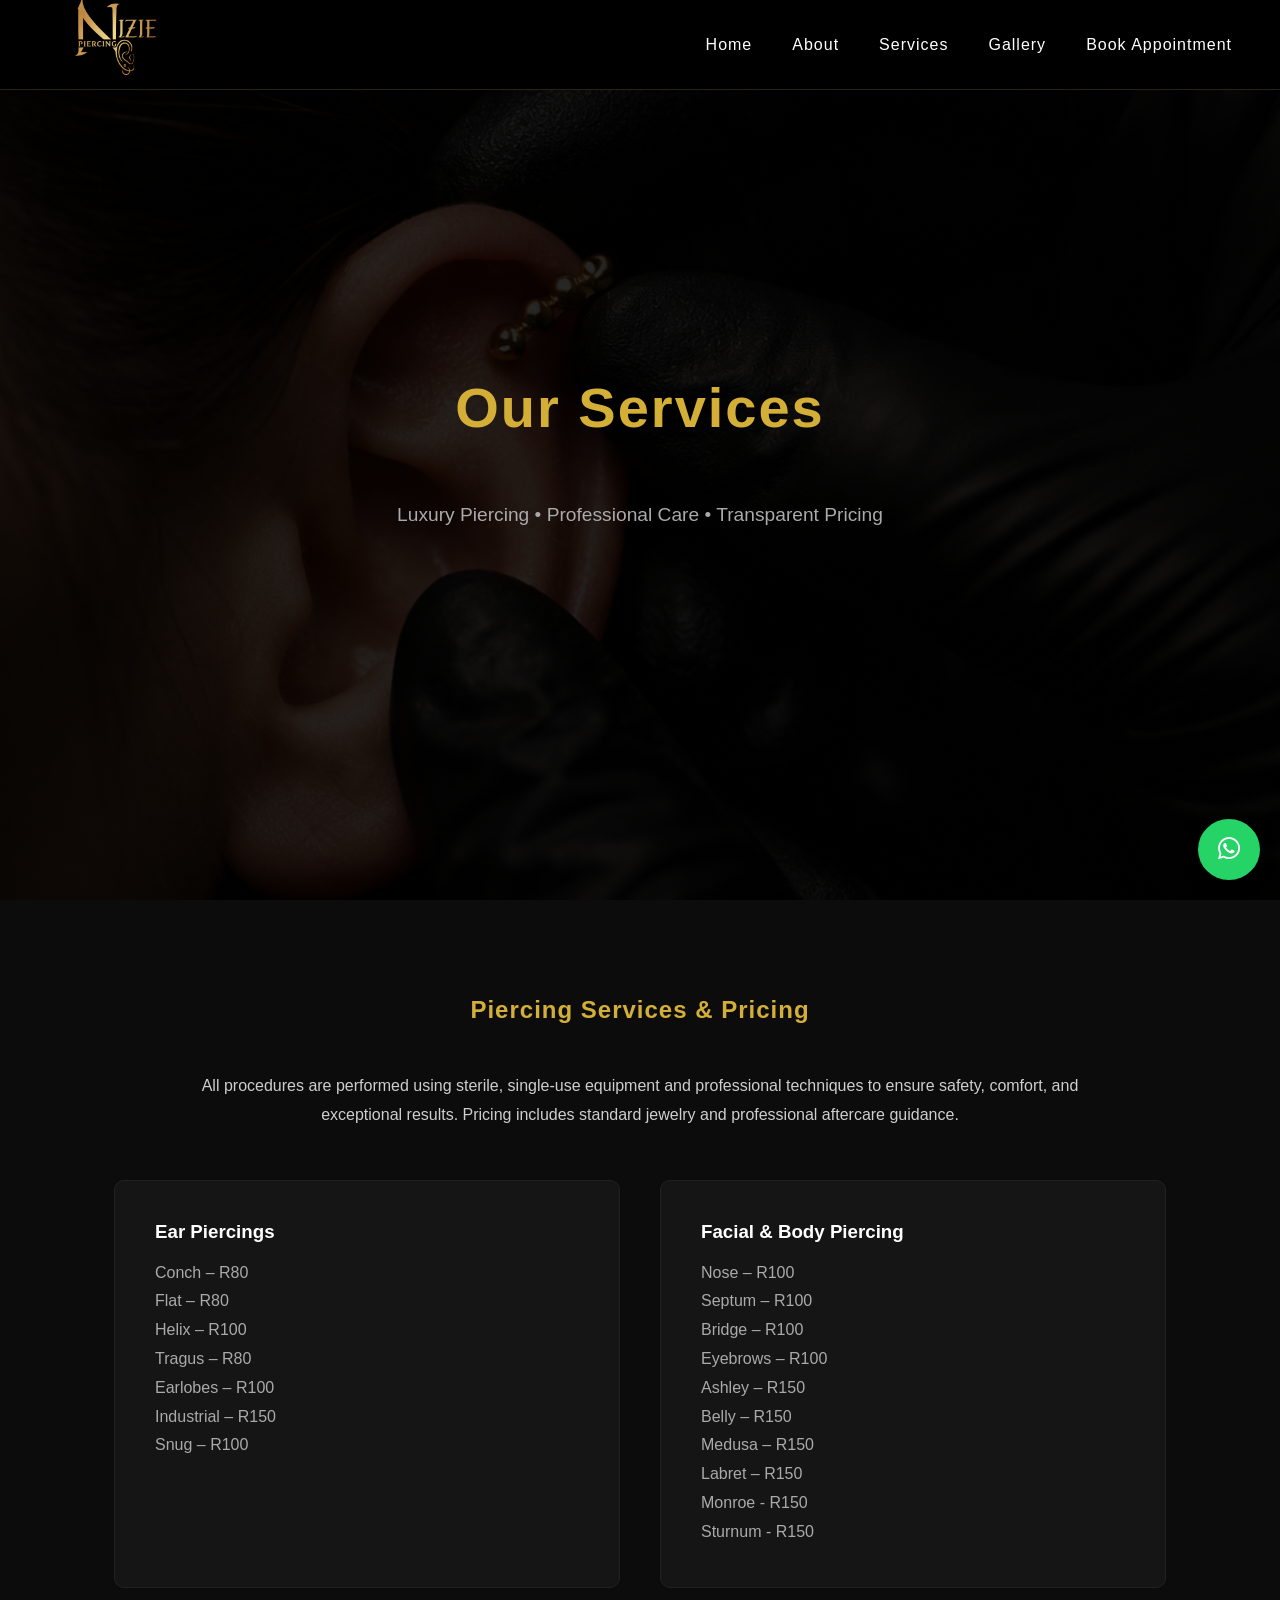
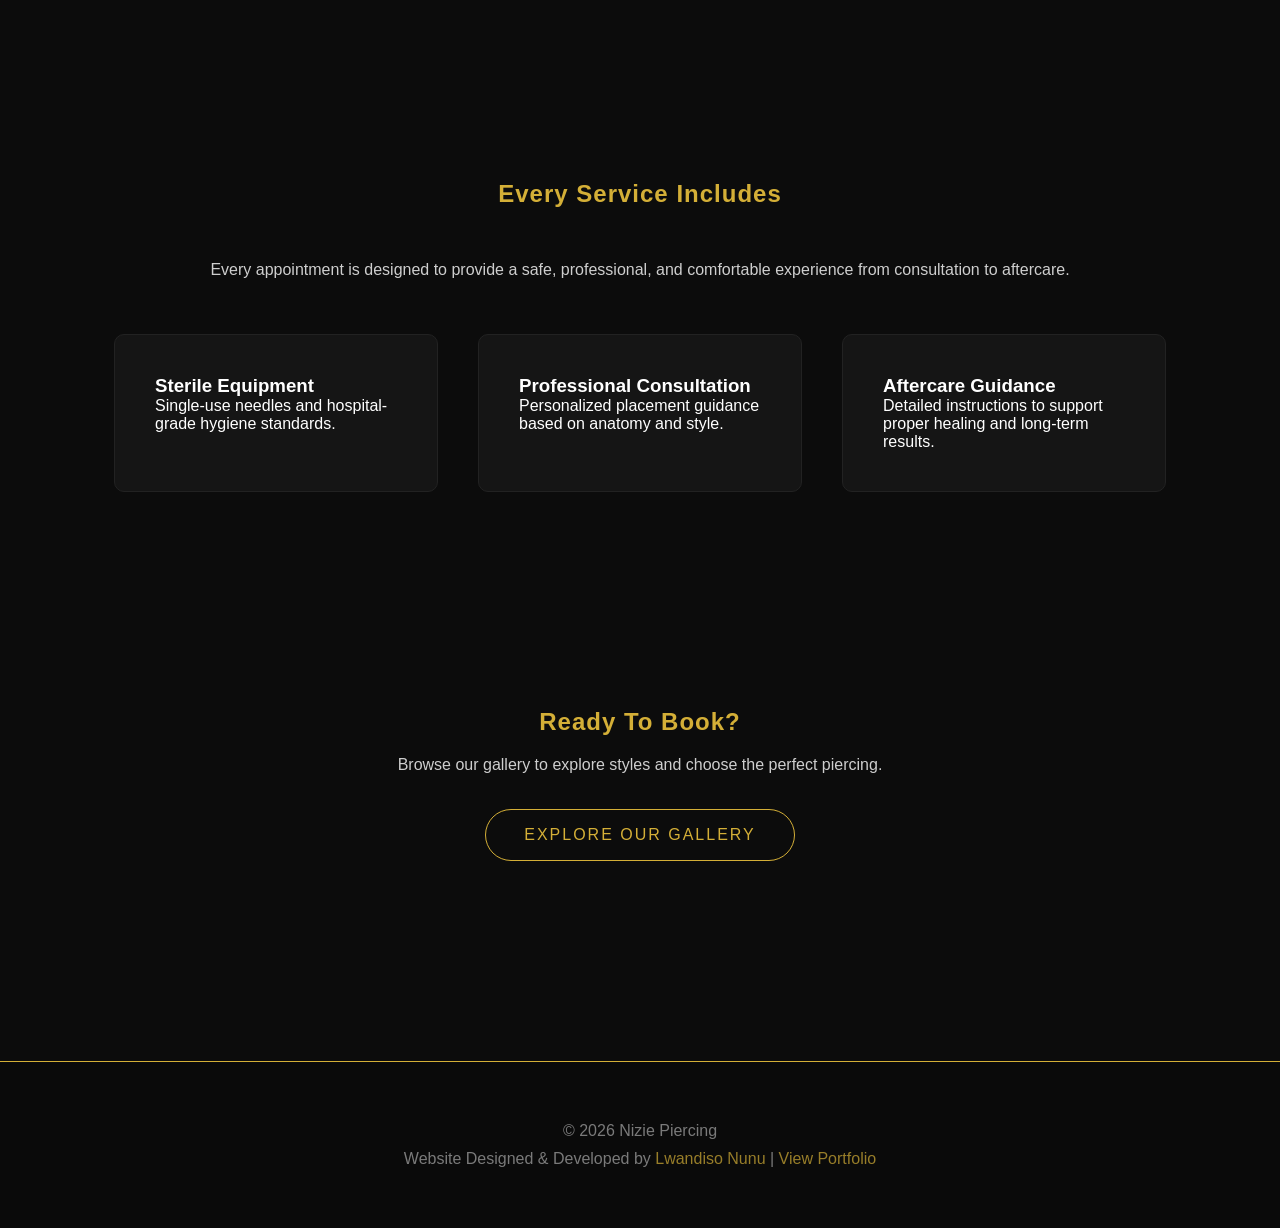
<file: Services.html>
<!DOCTYPE html>
<html>
<head>
<meta charset="UTF-8">
<meta name="viewport" content="width=device-width, initial-scale=1.0">
<title>Services | Nizie Piercing</title>
<meta name="description" content="Nizie Piercing is a luxury piercing studio offering professional body piercing, jewelry, and safe hygienic procedures.">
<meta name="keywords" content="piercing studio, body piercing, ear piercing, luxury piercing studio, professional piercer">
<meta name="author" content="Lwandiso Nunu">

<meta name="developer" content="Developed by Lwandiso Nunu">

<link rel="icon" type="image/png" href="logo.png">

<meta property="og:title" content="Nizie Piercing | Ultra Luxury Studio">
<meta property="og:description" content="Luxury body piercing studio offering safe professional piercings.">
<meta property="og:image" content="logo.png">
<meta property="og:type" content="website">

<link rel="stylesheet" href="style.css">

<link rel="stylesheet" href="https://cdnjs.cloudflare.com/ajax/libs/font-awesome/6.5.0/css/all.min.css">

<style>

.section-intro{
  max-width:900px;
  margin:0 auto 50px;
  text-align:center;
  opacity:.8;
  line-height:1.8;
}

.service-list{
  list-style:none;
  margin-top:1rem;
}

.service-list li{
  display:flex;
  justify-content:space-between;
  align-items:center;
  padding:12px 0;
  border-bottom:1px solid rgba(255,255,255,.08);
}

.service-list strong{
  color:var(--gold);
}

.pricing-note{
  text-align:center;
  margin-top:50px;
  opacity:.75;
}

.about-cta{
  text-align:center;
  padding:120px 20px;
}

.about-cta h2{
  margin-bottom:20px;
}

.about-cta p{
  opacity:.8;
  margin-bottom:35px;
}

.collection-btn{
  display:inline-block;
  padding:16px 38px;
  border:1px solid var(--gold);
  border-radius:50px;
  color:var(--gold);
  text-decoration:none;
  letter-spacing:2px;
  text-transform:uppercase;
  transition:.35s;
}

.collection-btn:hover{
  background:var(--gold);
  color:black;
}

@media(max-width:768px){

  .service-list li{
    font-size:14px;
  }

}

.card:hover{
  transform:translateY(-8px);
  transition:.3s;
}

</style>
</head>

<body>

<nav>
  <div class="logo">
    <a href="index.html">
      <img src="assets/logo.png" alt="Nizie Logo">
    </a>
  </div>

  <div class="menu-toggle" onclick="toggleMenu()">☰</div>

  <ul id="nav-links">
    <li><a href="index.html">Home</a></li>
    <li><a href="About.html">About</a></li>
    <li><a href="Services.html">Services</a></li>
    <li><a href="Gallery.html">Gallery</a></li>
    <li><a href="BookAppointment.html">Book Appointment</a></li>
  </ul>
</nav>

<div class="hero" style="background: linear-gradient(rgba(0,0,0,0.85), rgba(0,0,0,0.85)),
url('assets/hero.png') center/cover no-repeat;">
  <h2>Our Services</h2>
  <p>Luxury Piercing • Professional Care • Transparent Pricing</p>
</div>

<section>
<h2>Piercing Services & Pricing</h2>
<p class="section-intro">
All procedures are performed using sterile, single-use equipment and
professional techniques to ensure safety, comfort, and exceptional results.
Pricing includes standard jewelry and professional aftercare guidance.
</p>

<div class="grid">

  <div class="card">
    <h3>Ear Piercings</h3>
    <ul style="list-style:none; margin-top:1rem; color: var(--gray); line-height:1.8;">
      <li>Conch – R80</li>
      <li>Flat – R80</li>
      <li>Helix – R100</li>
      <li>Tragus – R80</li>
      <li>Earlobes – R100</li>
      <li>Industrial – R150</li>
      <li>Snug – R100</li>
    </ul>
  </div>

  <div class="card">
    <h3>Facial & Body Piercing</h3>
    <ul style="list-style:none; margin-top:1rem; color: var(--gray); line-height:1.8;">
      <li>Nose – R100</li>
      <li>Septum – R100</li>
      <li>Bridge – R100</li>
      <li>Eyebrows – R100</li>
      <li>Ashley – R150</li>
      <li>Belly – R150</li>
      <li>Medusa – R150</li>
      <li>Labret – R150</li>
      <li>Monroe - R150</li>
      <li>Sturnum - R150</li>
    </ul>
  </div>

</div>
</section>

<section>

<h2>Every Service Includes</h2>
<p class="section-intro">
Every appointment is designed to provide a safe, professional, and comfortable experience from consultation to aftercare.
</p>

<div class="grid">

<div class="card">
<h3>Sterile Equipment</h3>
<p>
Single-use needles and hospital-grade hygiene standards.
</p>
</div>

<div class="card">
<h3>Professional Consultation</h3>
<p>
Personalized placement guidance based on anatomy and style.
</p>
</div>

<div class="card">
<h3>Aftercare Guidance</h3>
<p>
Detailed instructions to support proper healing and long-term results.
</p>
</div>

</div>

</section>
<section class="about-cta">

<h2>Ready To Book?</h2>

<p>
Browse our gallery to explore styles and choose the perfect piercing.
</p>

<a href="Gallery.html" class="collection-btn">
Explore Our Gallery
</a>

</section>

<footer class="premium-footer">

<p>© 2026 Nizie Piercing</p>

<p class="developer-credit">
    Website Designed & Developed by
    <a href="https://nunu-dev.netlify.app/" target="_blank" rel="noopener noreferrer">
        Lwandiso Nunu
    </a>
    |
    <a href="https://nunu-dev.netlify.app/" target="_blank" rel="noopener noreferrer">
        View Portfolio
    </a>
</p>

</footer> 

<a href="https://wa.me/27680266883" class="whatsapp-float" target="_blank">
  <i class="fab fa-whatsapp"></i>
</a>

<script>
function toggleMenu(){
  document.getElementById("nav-links").classList.toggle("active");
}

window.addEventListener("scroll", function(){
  const nav = document.querySelector("nav");
  nav.classList.toggle("scrolled", window.scrollY > 50);
});
</script>

</body>
</html>
</file>
<file: style.css>
:root {
  --black: #0c0c0c;
  --dark: #151515;
  --gold: #d4af37;
  --light-gold: #f5e6b3;
  --white: #ffffff;
  --gray: #aaaaaa;
}

* {
  margin: 0;
  padding: 0;
  box-sizing: border-box;
  font-family: "Segoe UI", sans-serif;
  scroll-behavior: smooth;
}

body {
  background-color: var(--black);
  color: var(--white);
}

nav {
  background: rgba(0,0,0,0.95);
  height: 90px;
  padding: 0 3rem;
  display: flex;
  justify-content: space-between;
  align-items: center;
  position: fixed;
  width: 100%;
  top: 0;
  z-index: 1000;
  transition: all 0.4s ease;
  border-bottom: 1px solid rgba(212,175,55,0.2);
}

nav.scrolled {
  height: 65px;
  background: #000;
  border-bottom: 1px solid var(--gold);
}

.logo img {
  width: 160px;
  height: auto;
  transition: all 0.4s ease;
}

nav.scrolled .logo img {
  height: 45px;
}

nav ul {
  list-style: none;
  display: flex;
  gap: 2.5rem;
}

nav ul li a {
  position: relative;
  text-decoration: none;
  color: var(--white);
  font-weight: 500;
  letter-spacing: 1px;
  padding-bottom: 5px;
}

nav ul li a::after {
  content: "";
  position: absolute;
  left: 0;
  bottom: 0;
  width: 0%;
  height: 2px;
  background: var(--gold);
  transition: width 0.3s ease;
}

nav ul li a:hover::after {
  width: 100%;
}

nav ul li a:hover {
  color: var(--gold);
}

.menu-toggle {
  display: none;
  font-size: 2rem;
  color: var(--gold);
  cursor: pointer;
}

.hero {
  height: 100vh;
  background: linear-gradient(rgba(0,0,0,0.7), rgba(0,0,0,0.7)),
  url("assets/nizie2.jpg") center/cover no-repeat;
  display: flex;
  justify-content: center;
  align-items: center;
  text-align: center;
  flex-direction: column;
  padding: 1rem;
}

.hero h2 {
  font-size: 3.5rem;
  color: var(--gold);
  letter-spacing: 2px;
}

.hero p {
  margin-top: 1rem;
  color: var(--gray);
  font-size: 1.2rem;
}

.hero .btn{
  display: inline-block;
  max-width: 90vw;
  text-align: center;
}

.btn {
  margin-top: 2rem;
  padding: 1rem 2.5rem;
  background: var(--gold);
  color: #000;
  text-decoration: none;
  font-weight: bold;
  border-radius: 30px;
  transition: 0.3s;
   white-space: nowrap;
}

.btn:hover {
  background: var(--light-gold);
}

section {
  max-width: 1100px;
  margin: auto;
  padding: 6rem 1.5rem;
}

h2 {
  text-align: center;
  color: var(--gold);
  margin-bottom: 3rem;
  letter-spacing: 1px;
}

.grid {
  display: grid;
  grid-template-columns: repeat(auto-fit, minmax(250px,1fr));
  gap: 2.5rem;
}

.gallery-grid{
column-count:3;
column-gap:1.5rem;
margin-top:1.5rem;
}

@media(max-width:900px){
.gallery-grid{
column-count:2;
}
}

@media(max-width:500px){
.gallery-grid{
column-count:1;
}
}

.card {
  background: var(--dark);
  padding: 2.5rem;
  border-radius: 10px;
  border: 1px solid #222;
  transition: 0.4s ease;
}

.card:hover {
  border-color: var(--gold);
  transform: translateY(-8px);
}

footer {
  text-align: center;
  padding: 2.5rem;
  background: #000;
  color: var(--gray);
  border-top: 1px solid rgba(212,175,55,0.2);
}

.whatsapp-float {
  position: fixed;
  bottom: 20px;
  right: 20px;
  background: #25D366;
  color: #fff;
  padding: 16px 20px;
  border-radius: 50%;
  font-size: 1.6rem;
  box-shadow: 0 4px 15px rgba(0,0,0,0.4);
  z-index: 1000;
}

@media(max-width: 768px){

  nav {
    justify-content: center;
    padding: 0 1.5rem;
  }

  .logo {
    position: absolute;
    left: 50%;
    transform: translateX(-50%);
  }

  nav ul {
    position: absolute;
    top: 90px;
    right: 0;
    background: #000;
    flex-direction: column;
    width: 220px;
    display: none;
    padding: 2rem;
    gap: 1.5rem;
  }

  nav ul.active {
    display: flex;
  }

  .menu-toggle {
    display: block;
    position: absolute;
    right: 20px;
  }

  .hero h2 {
    font-size: 2.2rem;
  }

}

.premium-footer {
  background: #0a0a0a;
  border-top: 1px solid var(--gold);
  padding: 50px 20px;
  text-align: center;
  margin-top: 80px;
}

.premium-footer p {
  opacity: 0.7;
  margin: 10px 0;
}

.premium-footer a {
  color: var(--gold);
  text-decoration: none;
  font-weight: 500;
  transition: all 0.3s ease;
}

.premium-footer a:hover {
  text-shadow: 0 0 10px rgba(212,175,55,0.6);
}

.gallery-filters{
text-align:center;
margin-bottom:30px;
}

.filter-btn{
background:#151515;
color:white;
border:1px solid #333;
padding:10px 18px;
margin:6px;
border-radius:30px;
cursor:pointer;
transition:all 0.3s ease;
}

.filter-btn:hover{
background:var(--gold);
color:black;
}

.filter-btn.active{
background:var(--gold);
color:black;
}

.gallery-grid img{
width:100%;
margin-bottom:1.5rem;
border-radius:12px;
border:1px solid #222;
cursor:pointer;
opacity:0;
transform:scale(0.95);
transition:opacity 0.6s ease,
transform 0.6s ease,
box-shadow 0.35s ease;
}

.gallery-grid img.loaded{
opacity:1;
transform:scale(1);
}

.gallery-grid img:hover{
transform:scale(1.05);
box-shadow:0 12px 30px rgba(0,0,0,0.7);
}

#typing-text {
  display: inline-block;
  white-space: pre-line;
  max-width: 90vw;
  font-weight: 600;
  letter-spacing: 2px;
  color: var(--gold);
  text-shadow: 0 0 12px rgba(212,175,55,0.6);
  border-right: 2px solid var(--gold);
  animation: blink-cursor 1s infinite;
  font-size: clamp(1.5rem, 5vw, 3.2rem);
  line-height: 1.35;
  opacity: 0;
  transition: opacity 0.6s ease;
}
.hero-content {
  max-width: 95%;
  padding: 0 1rem;
}

@keyframes blink-cursor {
  0%, 50% { border-color: var(--gold); }
  51%, 100% { border-color: transparent; }
}

@media(max-width:768px){
  #typing-text {
    border-right: 1.5px solid var(--gold);
  }
}
</file>
